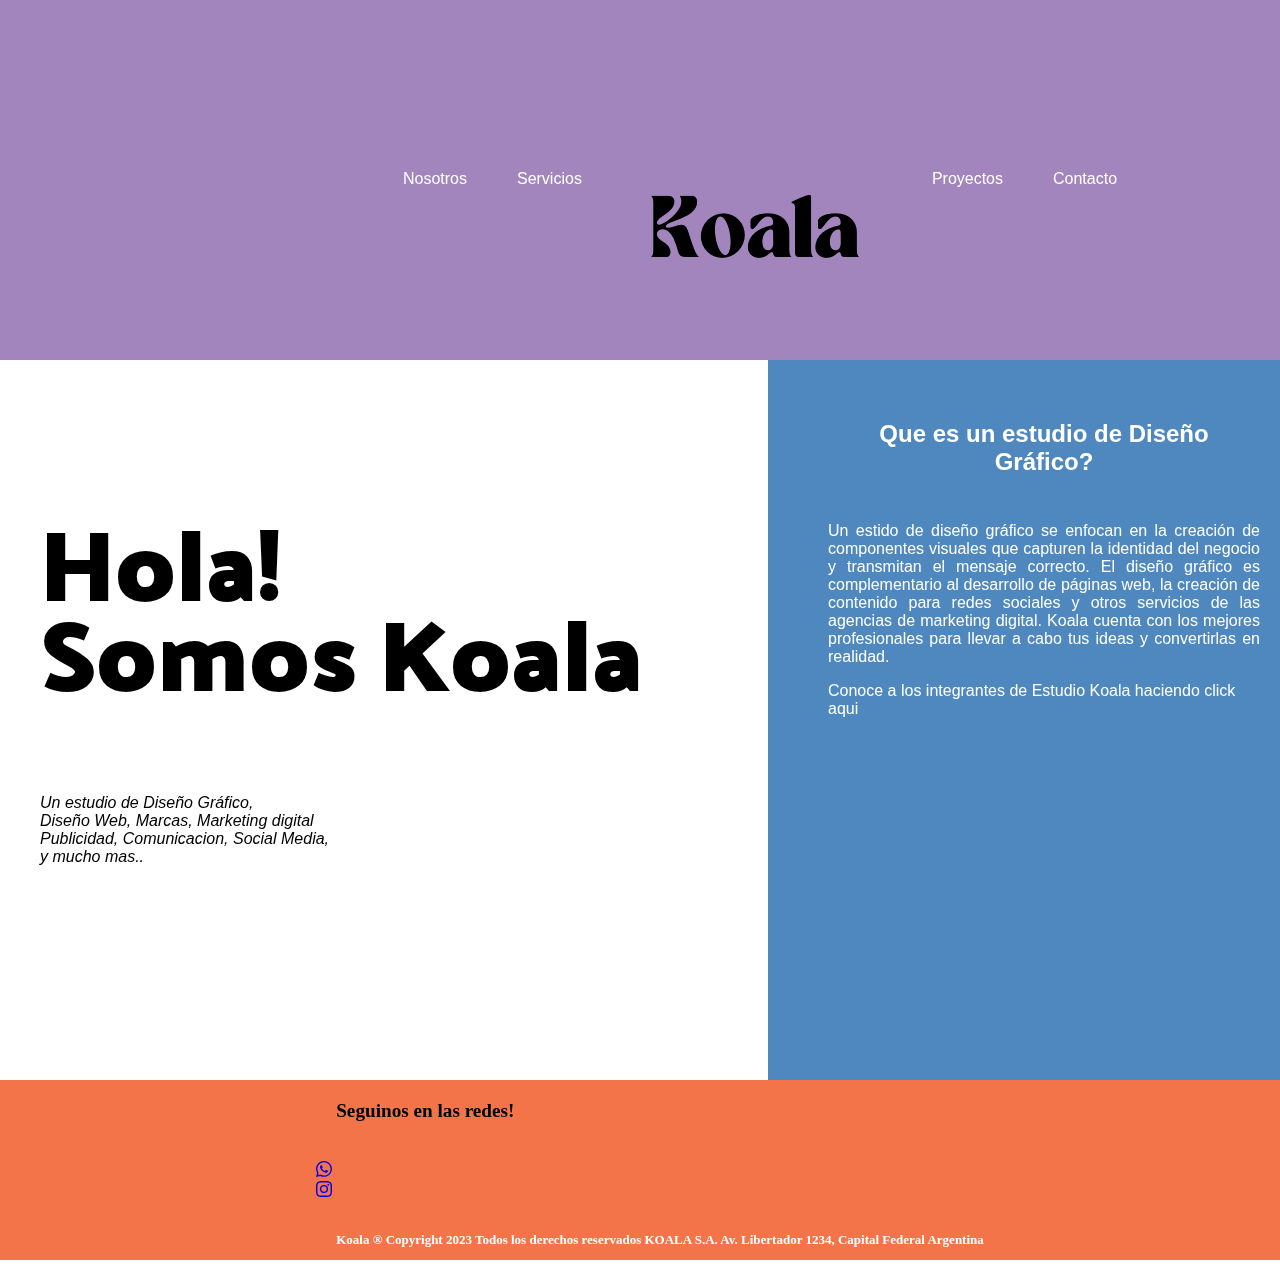
<file: index.html>
<!DOCTYPE html>
<html lang="en">
<head>
        <meta charset="UTF-8">
        <meta name="viewport" content="width=device-width, initial-scale=1.0">
        <title>Koala / inicio</title>
<link rel="icon" type="image/png" href="./imagenes/logo.png">
<meta name="description" content="Desde el 2020 transformando las ideas en realidad">
<meta name="keywords" content="Diseño Estudio Web Marketing digital">
<meta name="viewport" content="width=device-width, user-scable=no, inicial-scale=1.0, maximum-scale=1.0, minimum-scale=1.0">
     <link href="https://cdn.jsdelivr.net/npm/bootstrap@5.2.3/dist/css/bootstrap.min.css" rel="stylesheet" integrity="sha384-rbsA2VBKQhggwzxH7pPCaAqO46MgnOM80zW1RWuH61DGLwZJEdK2Kadq2F9CUG65" crossorigin="anonymous">           
     <link rel="stylesheet" href="./SCSS/style.css">
</head>


<body>
        <div id="grilla">

      <header id="header">

<nav class="menu">
        <ul>
        <li><a href="./pages/nosotros.html">Nosotros</a></li>   
        <li><a href="./pages/servicios.html">Servicios</a></li>
        <a class="logo" href="index.html"><img src="./imagenes/Koala.png" alt="logo.png"></a>
        <li><a href="./pages/proyectos.html">Proyectos</a></li>
        <li><a href="./pages/contacto.html">Contacto</a></li>
 </ul>
 </nav>
</header>
       
<main>
<h1 class="intro1">Hola! <br> Somos Koala</h1>
<h2 class="intro2">Un estudio de Diseño Gráfico, <br> Diseño Web, Marcas, 
        Marketing digital <br>
Publicidad, Comunicacion, Social Media, <br> y mucho mas..</h2>
</main>

<section id="section">
<div class="texto">
        <h2 class="intro3">Que es un estudio de Diseño Gráfico?</h2>
     <p class="intro4">Un estido de diseño gráfico se enfocan en la creación de componentes visuales que capturen la identidad del negocio y transmitan el mensaje correcto. El diseño gráfico es complementario al desarrollo de páginas web, la creación de contenido para redes sociales y otros servicios de las agencias de marketing digital. Koala cuenta con los mejores profesionales para llevar a cabo tus ideas y convertirlas en realidad.</p>
        <a class="link" href="./pages/nosotros.html"> Conoce a los integrantes de Estudio Koala haciendo click aqui</a>
</div>
</section>

<footer>
  <div>
        <h3>Seguinos en las redes!</h3>
        <div id="whatsapp">
              <a href="https://api.whatsapp.com/send" target="_blank">
        <svg xmlns="http://www.w3.org/2000/svg" width="16" height="16" fill="currentColor" class="bi bi-whatsapp" viewBox="0 0 16 16">
                <path d="M13.601 2.326A7.854 7.854 0 0 0 7.994 0C3.627 0 .068 3.558.064 7.926c0 1.399.366 2.76 1.057 3.965L0 16l4.204-1.102a7.933 7.933 0 0 0 3.79.965h.004c4.368 0 7.926-3.558 7.93-7.93A7.898 7.898 0 0 0 13.6 2.326zM7.994 14.521a6.573 6.573 0 0 1-3.356-.92l-.24-.144-2.494.654.666-2.433-.156-.251a6.56 6.56 0 0 1-1.007-3.505c0-3.626 2.957-6.584 6.591-6.584a6.56 6.56 0 0 1 4.66 1.931 6.557 6.557 0 0 1 1.928 4.66c-.004 3.639-2.961 6.592-6.592 6.592zm3.615-4.934c-.197-.099-1.17-.578-1.353-.646-.182-.065-.315-.099-.445.099-.133.197-.513.646-.627.775-.114.133-.232.148-.43.05-.197-.1-.836-.308-1.592-.985-.59-.525-.985-1.175-1.103-1.372-.114-.198-.011-.304.088-.403.087-.088.197-.232.296-.346.1-.114.133-.198.198-.33.065-.134.034-.248-.015-.347-.05-.099-.445-1.076-.612-1.47-.16-.389-.323-.335-.445-.34-.114-.007-.247-.007-.38-.007a.729.729 0 0 0-.529.247c-.182.198-.691.677-.691 1.654 0 .977.71 1.916.81 2.049.098.133 1.394 2.132 3.383 2.992.47.205.84.326 1.129.418.475.152.904.129 1.246.08.38-.058 1.171-.48 1.338-.943.164-.464.164-.86.114-.943-.049-.084-.182-.133-.38-.232z"/>
              </svg></a>
        </div>
        <div id="instagram">
              <a href="https://www.instagram.com/" target="_blank">
              <svg xmlns="http://www.w3.org/2000/svg" width="16" height="16" fill="currentColor" class="bi bi-instagram" viewBox="0 0 16 16">
                <path d="M8 0C5.829 0 5.556.01 4.703.048 3.85.088 3.269.222 2.76.42a3.917 3.917 0 0 0-1.417.923A3.927 3.927 0 0 0 .42 2.76C.222 3.268.087 3.85.048 4.7.01 5.555 0 5.827 0 8.001c0 2.172.01 2.444.048 3.297.04.852.174 1.433.372 1.942.205.526.478.972.923 1.417.444.445.89.719 1.416.923.51.198 1.09.333 1.942.372C5.555 15.99 5.827 16 8 16s2.444-.01 3.298-.048c.851-.04 1.434-.174 1.943-.372a3.916 3.916 0 0 0 1.416-.923c.445-.445.718-.891.923-1.417.197-.509.332-1.09.372-1.942C15.99 10.445 16 10.173 16 8s-.01-2.445-.048-3.299c-.04-.851-.175-1.433-.372-1.941a3.926 3.926 0 0 0-.923-1.417A3.911 3.911 0 0 0 13.24.42c-.51-.198-1.092-.333-1.943-.372C10.443.01 10.172 0 7.998 0h.003zm-.717 1.442h.718c2.136 0 2.389.007 3.232.046.78.035 1.204.166 1.486.275.373.145.64.319.92.599.28.28.453.546.598.92.11.281.24.705.275 1.485.039.843.047 1.096.047 3.231s-.008 2.389-.047 3.232c-.035.78-.166 1.203-.275 1.485a2.47 2.47 0 0 1-.599.919c-.28.28-.546.453-.92.598-.28.11-.704.24-1.485.276-.843.038-1.096.047-3.232.047s-2.39-.009-3.233-.047c-.78-.036-1.203-.166-1.485-.276a2.478 2.478 0 0 1-.92-.598 2.48 2.48 0 0 1-.6-.92c-.109-.281-.24-.705-.275-1.485-.038-.843-.046-1.096-.046-3.233 0-2.136.008-2.388.046-3.231.036-.78.166-1.204.276-1.486.145-.373.319-.64.599-.92.28-.28.546-.453.92-.598.282-.11.705-.24 1.485-.276.738-.034 1.024-.044 2.515-.045v.002zm4.988 1.328a.96.96 0 1 0 0 1.92.96.96 0 0 0 0-1.92zm-4.27 1.122a4.109 4.109 0 1 0 0 8.217 4.109 4.109 0 0 0 0-8.217zm0 1.441a2.667 2.667 0 1 1 0 5.334 2.667 2.667 0 0 1 0-5.334"/>
              </svg></a>
        </div>
  
              <h2 class="legales"> Koala ® Copyright 2023
                Todos los derechos reservados
                KOALA S.A.
                Av. Libertador 1234, Capital Federal Argentina </h2>
  
        </footer>
      <script src="https://cdn.jsdelivr.net/npm/bootstrap@5.2.3/dist/js/bootstrap.bundle.min.js" integrity="sha384-kenU1KFdBIe4zVF0s0G1M5b4hcpxyD9F7jL+jjXkk+Q2h455rYXK/7HAuoJl+0I4" crossorigin="anonymous"></script>
</div>
</body>
</html>
</file>
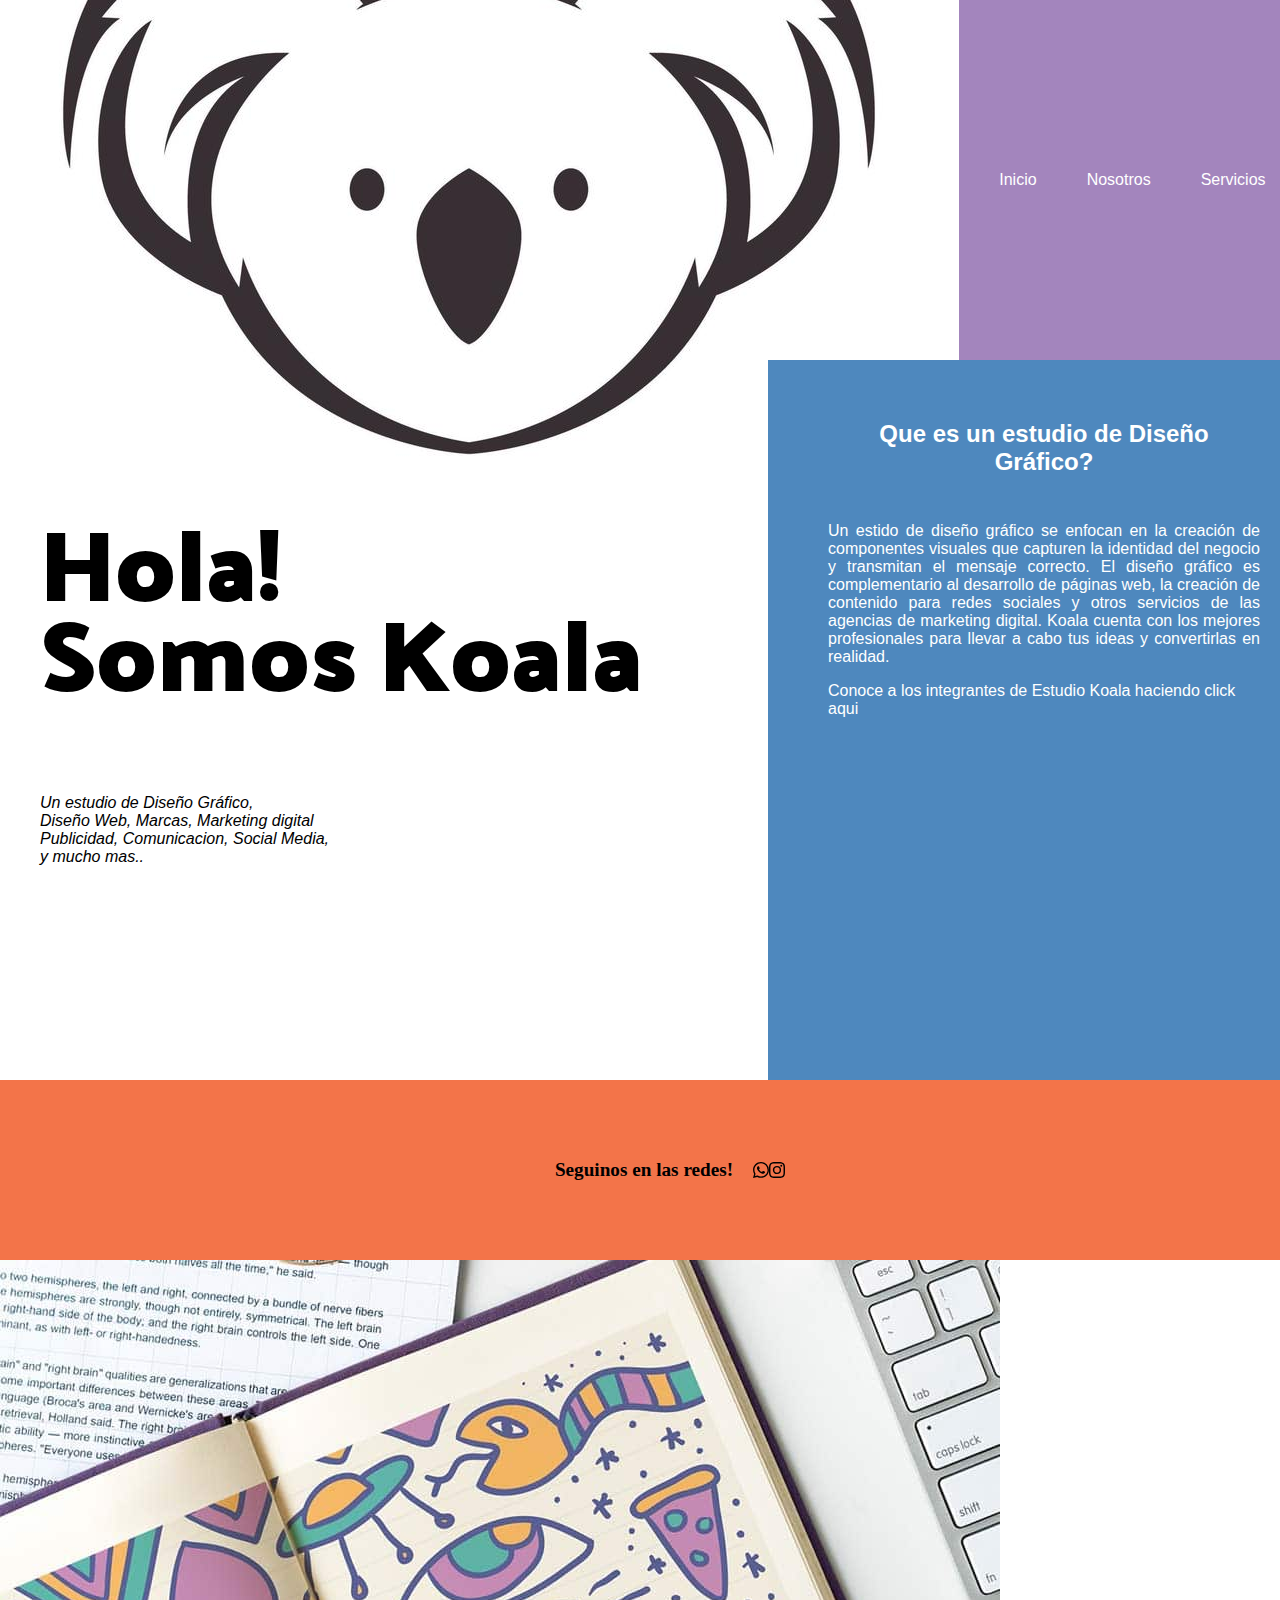
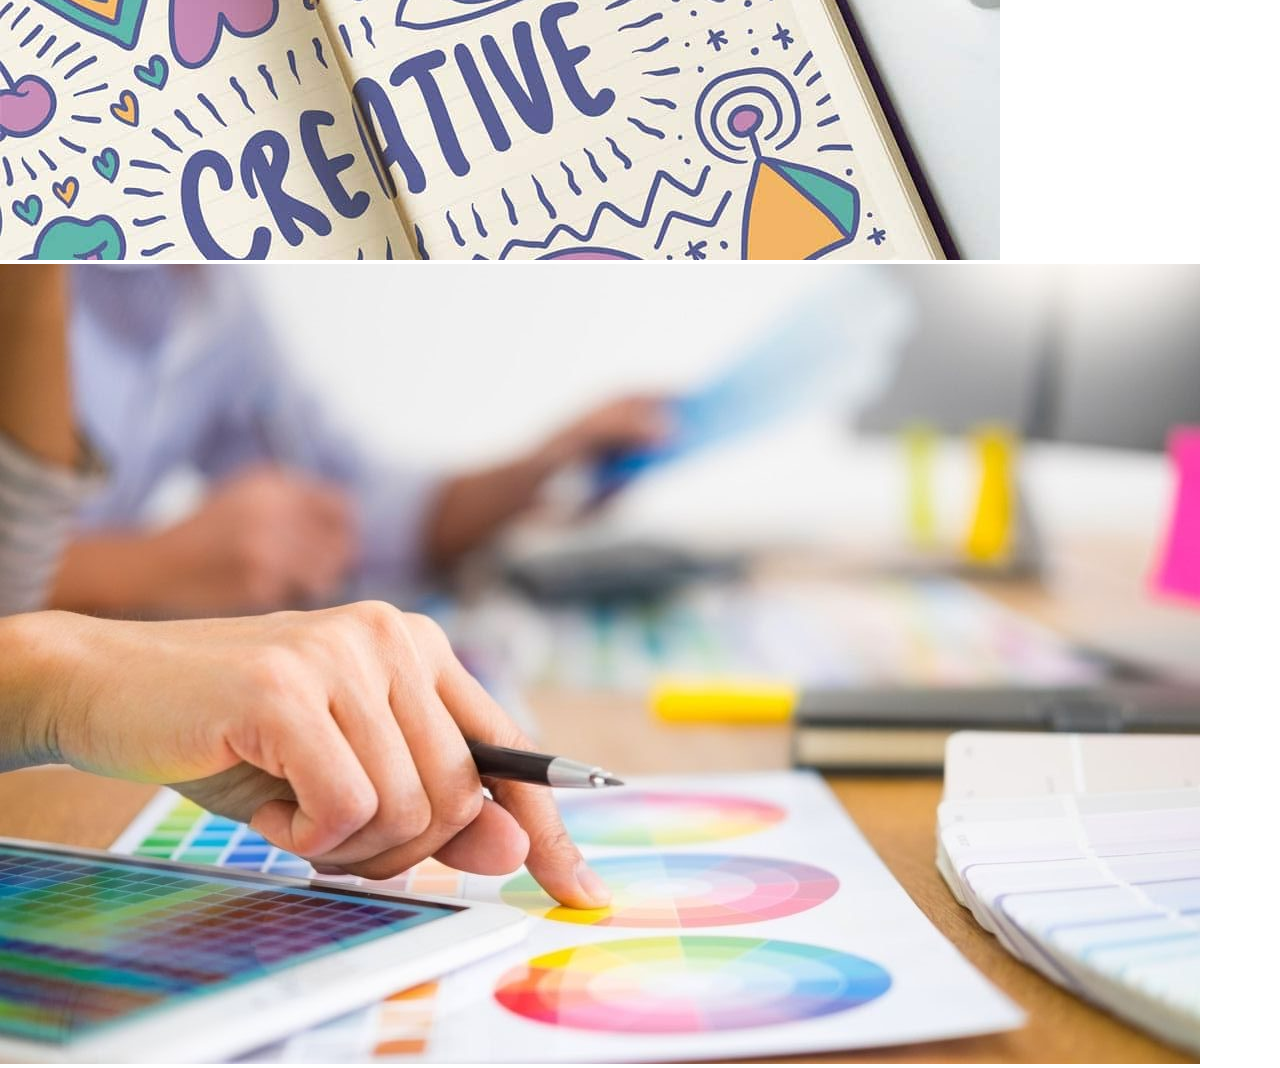
<file: pages/index.html>
<!DOCTYPE html>
<html lang="en">
<head>
        <meta charset="UTF-8">
        <meta name="viewport" content="width=device-width, initial-scale=1.0">
        <title>Koala</title>
        <link rel="stylesheet" href="../SCSS/style.css">

<link rel="icon" type="image/png" href="../imagenes/logo koala.jpg">
<meta name="description" content="Desde el 2020 transformando las ideas en realidad">
<meta name="keywords" content="Diseño Estudio Web Marketing digital">

<style>
        @import url('https://fonts.googleapis.com/css2?family=Copse&display=swap');
      </style>

     <link href="https://cdn.jsdelivr.net/npm/bootstrap@5.2.3/dist/css/bootstrap.min.css" rel="stylesheet" integrity="sha384-rbsA2VBKQhggwzxH7pPCaAqO46MgnOM80zW1RWuH61DGLwZJEdK2Kadq2F9CUG65" crossorigin="anonymous">           
</head>

<div id="grilla">
<body>

      <header id="header">
<div class="logo">
<img src="../imagenes/logo koala.jpg" alt="logo">
</div>

<nav class="menu">
        <ul>
        <li><a href="index.html">Inicio</a></li>
        <li><a href="nosotros.html">Nosotros</a></l>
        <li><a href="servicios.html">Servicios</a></li>
        <li><a href="proyectos.html">Proyectos</a></li>
        <li><a href="contacto.html">Contacto</a></li>
 </ul>
 </nav>
</header>
       
<main>
<h1 class="intro1">Hola! <br> Somos Koala</h1>
<h2 class="intro2">Un estudio de Diseño Gráfico, <br> Diseño Web, Marcas, 
        Marketing digital <br>
Publicidad, Comunicacion, Social Media, <br> y mucho mas..</h2>
</main>

<section id="section">
<div class="texto">
        <h2 class="intro3">Que es un estudio de Diseño Gráfico?</h2>
     <p class="intro4">Un estido de diseño gráfico se enfocan en la creación de componentes visuales que capturen la identidad del negocio y transmitan el mensaje correcto. El diseño gráfico es complementario al desarrollo de páginas web, la creación de contenido para redes sociales y otros servicios de las agencias de marketing digital. Koala cuenta con los mejores profesionales para llevar a cabo tus ideas y convertirlas en realidad.</p>
        <a class="link" href="nosotros.html"> Conoce a los integrantes de Estudio Koala haciendo click aqui</a>
</div>
</section>

<section id="imagenes">
        <img src="../imagenes/que-es-diseno-grafico.jpg" class="img-fluid" alt="responsiveimagenes">
        <img src="../imagenes/diseno-grafico-def-rotated.jpg" class="img-fluid" alt="responsiveimagenes">


</section>


      <footer>
        <h3>Seguinos en las redes!</h3>
        <svg xmlns="http://www.w3.org/2000/svg" width="16" height="16" fill="currentColor" class="bi bi-whatsapp" viewBox="0 0 16 16">
                <path d="M13.601 2.326A7.854 7.854 0 0 0 7.994 0C3.627 0 .068 3.558.064 7.926c0 1.399.366 2.76 1.057 3.965L0 16l4.204-1.102a7.933 7.933 0 0 0 3.79.965h.004c4.368 0 7.926-3.558 7.93-7.93A7.898 7.898 0 0 0 13.6 2.326zM7.994 14.521a6.573 6.573 0 0 1-3.356-.92l-.24-.144-2.494.654.666-2.433-.156-.251a6.56 6.56 0 0 1-1.007-3.505c0-3.626 2.957-6.584 6.591-6.584a6.56 6.56 0 0 1 4.66 1.931 6.557 6.557 0 0 1 1.928 4.66c-.004 3.639-2.961 6.592-6.592 6.592zm3.615-4.934c-.197-.099-1.17-.578-1.353-.646-.182-.065-.315-.099-.445.099-.133.197-.513.646-.627.775-.114.133-.232.148-.43.05-.197-.1-.836-.308-1.592-.985-.59-.525-.985-1.175-1.103-1.372-.114-.198-.011-.304.088-.403.087-.088.197-.232.296-.346.1-.114.133-.198.198-.33.065-.134.034-.248-.015-.347-.05-.099-.445-1.076-.612-1.47-.16-.389-.323-.335-.445-.34-.114-.007-.247-.007-.38-.007a.729.729 0 0 0-.529.247c-.182.198-.691.677-.691 1.654 0 .977.71 1.916.81 2.049.098.133 1.394 2.132 3.383 2.992.47.205.84.326 1.129.418.475.152.904.129 1.246.08.38-.058 1.171-.48 1.338-.943.164-.464.164-.86.114-.943-.049-.084-.182-.133-.38-.232z"/>
              </svg>
              <svg xmlns="http://www.w3.org/2000/svg" width="16" height="16" fill="currentColor" class="bi bi-instagram" viewBox="0 0 16 16">
                <path d="M8 0C5.829 0 5.556.01 4.703.048 3.85.088 3.269.222 2.76.42a3.917 3.917 0 0 0-1.417.923A3.927 3.927 0 0 0 .42 2.76C.222 3.268.087 3.85.048 4.7.01 5.555 0 5.827 0 8.001c0 2.172.01 2.444.048 3.297.04.852.174 1.433.372 1.942.205.526.478.972.923 1.417.444.445.89.719 1.416.923.51.198 1.09.333 1.942.372C5.555 15.99 5.827 16 8 16s2.444-.01 3.298-.048c.851-.04 1.434-.174 1.943-.372a3.916 3.916 0 0 0 1.416-.923c.445-.445.718-.891.923-1.417.197-.509.332-1.09.372-1.942C15.99 10.445 16 10.173 16 8s-.01-2.445-.048-3.299c-.04-.851-.175-1.433-.372-1.941a3.926 3.926 0 0 0-.923-1.417A3.911 3.911 0 0 0 13.24.42c-.51-.198-1.092-.333-1.943-.372C10.443.01 10.172 0 7.998 0h.003zm-.717 1.442h.718c2.136 0 2.389.007 3.232.046.78.035 1.204.166 1.486.275.373.145.64.319.92.599.28.28.453.546.598.92.11.281.24.705.275 1.485.039.843.047 1.096.047 3.231s-.008 2.389-.047 3.232c-.035.78-.166 1.203-.275 1.485a2.47 2.47 0 0 1-.599.919c-.28.28-.546.453-.92.598-.28.11-.704.24-1.485.276-.843.038-1.096.047-3.232.047s-2.39-.009-3.233-.047c-.78-.036-1.203-.166-1.485-.276a2.478 2.478 0 0 1-.92-.598 2.48 2.48 0 0 1-.6-.92c-.109-.281-.24-.705-.275-1.485-.038-.843-.046-1.096-.046-3.233 0-2.136.008-2.388.046-3.231.036-.78.166-1.204.276-1.486.145-.373.319-.64.599-.92.28-.28.546-.453.92-.598.282-.11.705-.24 1.485-.276.738-.034 1.024-.044 2.515-.045v.002zm4.988 1.328a.96.96 0 1 0 0 1.92.96.96 0 0 0 0-1.92zm-4.27 1.122a4.109 4.109 0 1 0 0 8.217 4.109 4.109 0 0 0 0-8.217zm0 1.441a2.667 2.667 0 1 1 0 5.334 2.667 2.667 0 0 1 0-5.334"/>
              </svg>
      </footer>
      <script src="https://cdn.jsdelivr.net/npm/bootstrap@5.2.3/dist/js/bootstrap.bundle.min.js" integrity="sha384-kenU1KFdBIe4zVF0s0G1M5b4hcpxyD9F7jL+jjXkk+Q2h455rYXK/7HAuoJl+0I4" crossorigin="anonymous"></script>
</body>
      
</div>

</html>
</file>
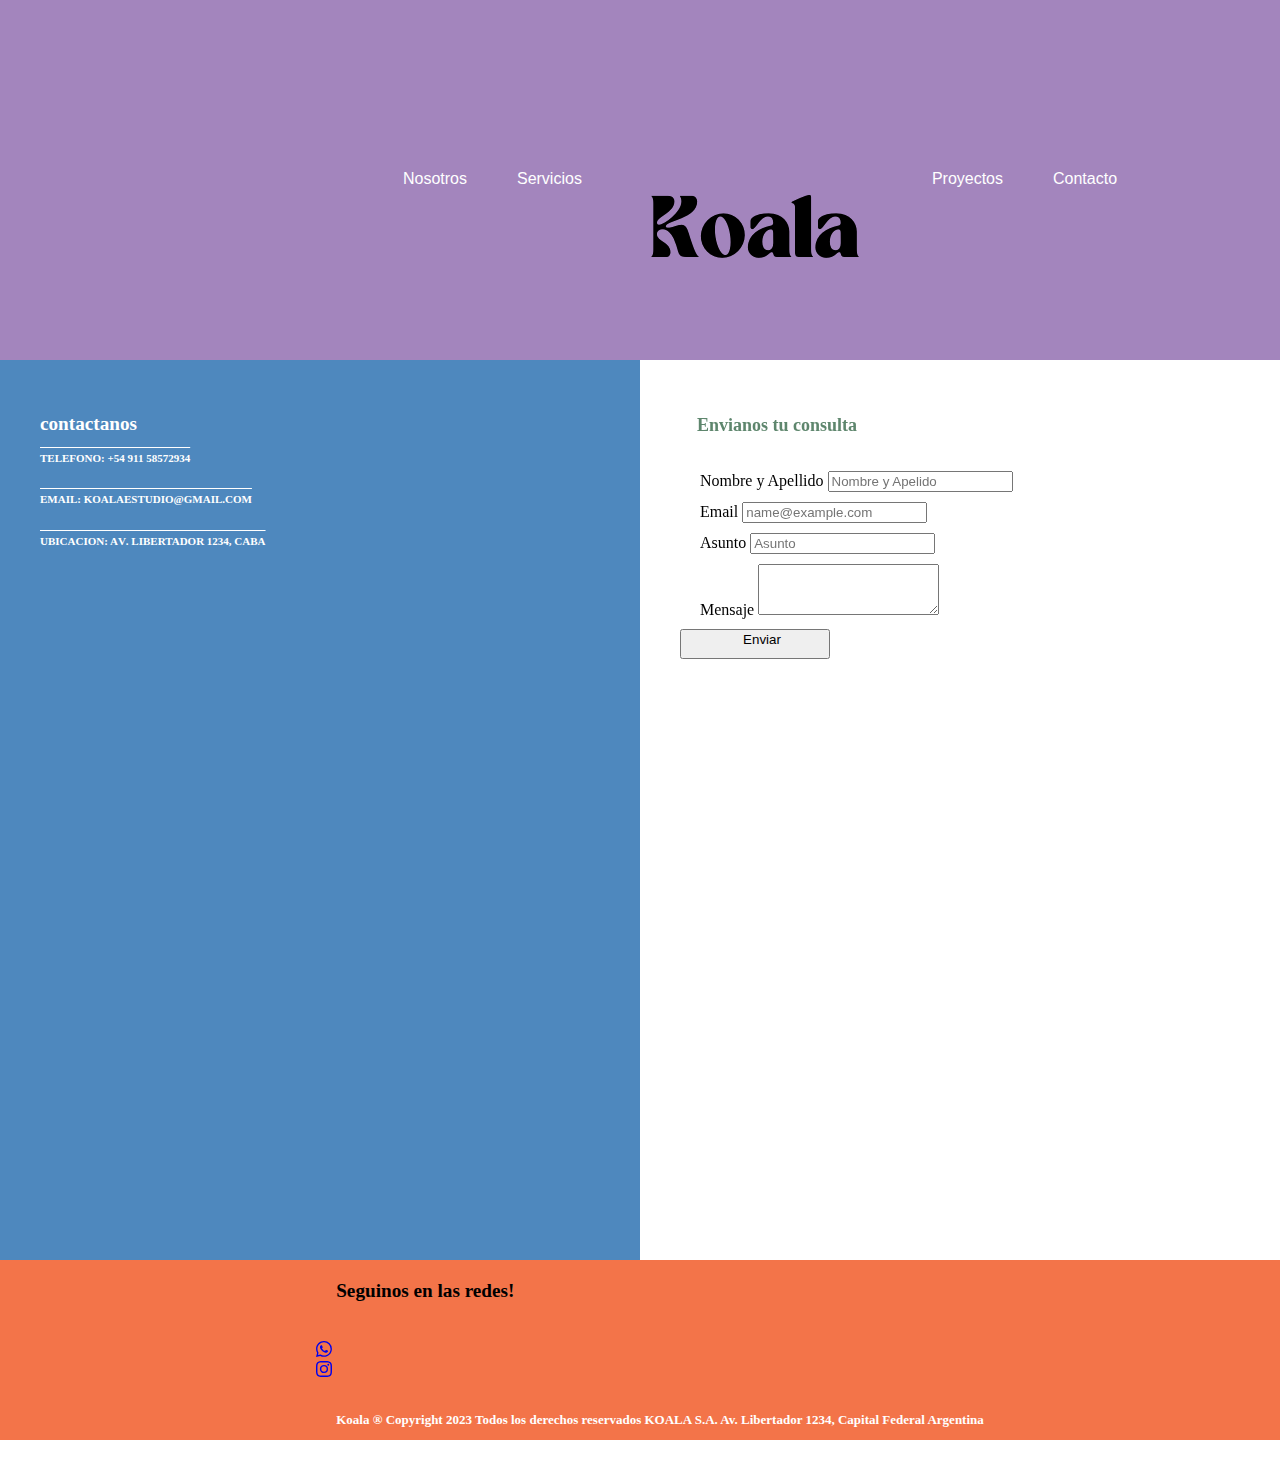
<file: pages/contacto.html>
<!DOCTYPE html>
<html lang="en">
<head>
        <meta charset="UTF-8">
        <meta name="viewport" content="width=device-width, initial-scale=1.0">
        <title>Koala - contacto</title>
        <link rel="icon" type="image/png" href="../imagenes/logo.png">
    <meta name="description" content="contactanos ahora y pedi tu presupuesto">
    <meta name="keywords" content="Diseño Estudio Web Marketing digital">
    <meta name="viewport" content="width=device-width, user-scable=no, inicial-scale=1.0, maximum-scale=1.0, minimum-scale=1.0">
     <link href="https://cdn.jsdelivr.net/npm/bootstrap@5.2.3/dist/css/bootstrap.min.css" rel="stylesheet" integrity="sha384-rbsA2VBKQhggwzxH7pPCaAqO46MgnOM80zW1RWuH61DGLwZJEdK2Kadq2F9CUG65" crossorigin="anonymous">           
    <link rel="stylesheet" href="../SCSS/style.css">
</head>


<body>
      <div id="grillacontacto">
      <header id="header">
<nav class="menu">
        <ul>
        <li><a href="./nosotros.html">Nosotros</a></li>
        <li><a href="./servicios.html">Servicios</a></li>
        <a class="logo" href="../index.html"><img src="../imagenes/Koala.png" alt="logo.png"></a>
        <li><a href="./proyectos.html">Proyectos</a></li>
        <li><a href="./contacto.html">Contacto</a></li>
       
 </ul>
 </nav>
</header>
       

 <main class="contacto">
<h1>contactanos</h1>
<h2>Telefono: +54 911 58572934</h2>
<h2>Email: koalaestudio@gmail.com</h2>
<h2>Ubicacion: Av. Libertador 1234, CABA</h2>
<div class="mapa">
<iframe src="https://www.google.com/maps/embed?pb=!1m14!1m12!1m3!1d13144.913527031656!2d-58.45268579999999!3d-34.5477725!2m3!1f0!2f0!3f0!3m2!1i1024!2i768!4f13.1!5e0!3m2!1ses!2sar!4v1701738941076!5m2!1ses!2sar" width="500" height="250" style="border:0;" allowfullscreen="" loading="lazy" referrerpolicy="no-referrer-when-downgrade"></iframe>
</div>
 </main>

<div class="formulario">
<h2>Envianos tu consulta</h2>
<div class="Nombre">
      <label for="exampleFormControlInput1" class="form-label">Nombre y Apellido</label>
      <input type="email" class="form-control" id="exampleFormControlInput1" placeholder="Nombre y Apelido">
    </div>
    <div class="mail">
      <label for="exampleFormControlInput1" class="form-label">Email</label>
      <input type="email" class="form-control" id="exampleFormControlInput1" placeholder="name@example.com">
    </div>
<div class="asunto">
      <label for="exampleFormControlInput1" class="form-label">Asunto</label>
      <input type="email" class="form-control" id="exampleFormControlInput1" placeholder="Asunto">
    </div>
    <div class="mensaje">
      <label for="exampleFormControlTextarea1" class="form-label">Mensaje</label>
      <textarea class="form-control" id="exampleFormControlTextarea1" rows="3"></textarea>
    </div>
    <button type="submit" class="btnenviar">Enviar</button>
</div>      

<footer>
      <div>
            <h3>Seguinos en las redes!</h3>
            <div id="whatsapp">
                  <a href="https://api.whatsapp.com/send" target="_blank">
            <svg xmlns="http://www.w3.org/2000/svg" width="16" height="16" fill="currentColor" class="bi bi-whatsapp" viewBox="0 0 16 16">
                    <path d="M13.601 2.326A7.854 7.854 0 0 0 7.994 0C3.627 0 .068 3.558.064 7.926c0 1.399.366 2.76 1.057 3.965L0 16l4.204-1.102a7.933 7.933 0 0 0 3.79.965h.004c4.368 0 7.926-3.558 7.93-7.93A7.898 7.898 0 0 0 13.6 2.326zM7.994 14.521a6.573 6.573 0 0 1-3.356-.92l-.24-.144-2.494.654.666-2.433-.156-.251a6.56 6.56 0 0 1-1.007-3.505c0-3.626 2.957-6.584 6.591-6.584a6.56 6.56 0 0 1 4.66 1.931 6.557 6.557 0 0 1 1.928 4.66c-.004 3.639-2.961 6.592-6.592 6.592zm3.615-4.934c-.197-.099-1.17-.578-1.353-.646-.182-.065-.315-.099-.445.099-.133.197-.513.646-.627.775-.114.133-.232.148-.43.05-.197-.1-.836-.308-1.592-.985-.59-.525-.985-1.175-1.103-1.372-.114-.198-.011-.304.088-.403.087-.088.197-.232.296-.346.1-.114.133-.198.198-.33.065-.134.034-.248-.015-.347-.05-.099-.445-1.076-.612-1.47-.16-.389-.323-.335-.445-.34-.114-.007-.247-.007-.38-.007a.729.729 0 0 0-.529.247c-.182.198-.691.677-.691 1.654 0 .977.71 1.916.81 2.049.098.133 1.394 2.132 3.383 2.992.47.205.84.326 1.129.418.475.152.904.129 1.246.08.38-.058 1.171-.48 1.338-.943.164-.464.164-.86.114-.943-.049-.084-.182-.133-.38-.232z"/>
                  </svg></a>
            </div>
            <div id="instagram">
                  <a href="https://www.instagram.com/" target="_blank">
                  <svg xmlns="http://www.w3.org/2000/svg" width="16" height="16" fill="currentColor" class="bi bi-instagram" viewBox="0 0 16 16">
                    <path d="M8 0C5.829 0 5.556.01 4.703.048 3.85.088 3.269.222 2.76.42a3.917 3.917 0 0 0-1.417.923A3.927 3.927 0 0 0 .42 2.76C.222 3.268.087 3.85.048 4.7.01 5.555 0 5.827 0 8.001c0 2.172.01 2.444.048 3.297.04.852.174 1.433.372 1.942.205.526.478.972.923 1.417.444.445.89.719 1.416.923.51.198 1.09.333 1.942.372C5.555 15.99 5.827 16 8 16s2.444-.01 3.298-.048c.851-.04 1.434-.174 1.943-.372a3.916 3.916 0 0 0 1.416-.923c.445-.445.718-.891.923-1.417.197-.509.332-1.09.372-1.942C15.99 10.445 16 10.173 16 8s-.01-2.445-.048-3.299c-.04-.851-.175-1.433-.372-1.941a3.926 3.926 0 0 0-.923-1.417A3.911 3.911 0 0 0 13.24.42c-.51-.198-1.092-.333-1.943-.372C10.443.01 10.172 0 7.998 0h.003zm-.717 1.442h.718c2.136 0 2.389.007 3.232.046.78.035 1.204.166 1.486.275.373.145.64.319.92.599.28.28.453.546.598.92.11.281.24.705.275 1.485.039.843.047 1.096.047 3.231s-.008 2.389-.047 3.232c-.035.78-.166 1.203-.275 1.485a2.47 2.47 0 0 1-.599.919c-.28.28-.546.453-.92.598-.28.11-.704.24-1.485.276-.843.038-1.096.047-3.232.047s-2.39-.009-3.233-.047c-.78-.036-1.203-.166-1.485-.276a2.478 2.478 0 0 1-.92-.598 2.48 2.48 0 0 1-.6-.92c-.109-.281-.24-.705-.275-1.485-.038-.843-.046-1.096-.046-3.233 0-2.136.008-2.388.046-3.231.036-.78.166-1.204.276-1.486.145-.373.319-.64.599-.92.28-.28.546-.453.92-.598.282-.11.705-.24 1.485-.276.738-.034 1.024-.044 2.515-.045v.002zm4.988 1.328a.96.96 0 1 0 0 1.92.96.96 0 0 0 0-1.92zm-4.27 1.122a4.109 4.109 0 1 0 0 8.217 4.109 4.109 0 0 0 0-8.217zm0 1.441a2.667 2.667 0 1 1 0 5.334 2.667 2.667 0 0 1 0-5.334"/>
                  </svg></a>
            </div>
      
                  <h2 class="legales"> Koala ® Copyright 2023
                    Todos los derechos reservados
                    KOALA S.A.
                    Av. Libertador 1234, Capital Federal Argentina </h2>
      
            </footer>
      <script src="https://cdn.jsdelivr.net/npm/bootstrap@5.2.3/dist/js/bootstrap.bundle.min.js" integrity="sha384-kenU1KFdBIe4zVF0s0G1M5b4hcpxyD9F7jL+jjXkk+Q2h455rYXK/7HAuoJl+0I4" crossorigin="anonymous"></script>
      </div>
</div>
</body>
</html>
</file>
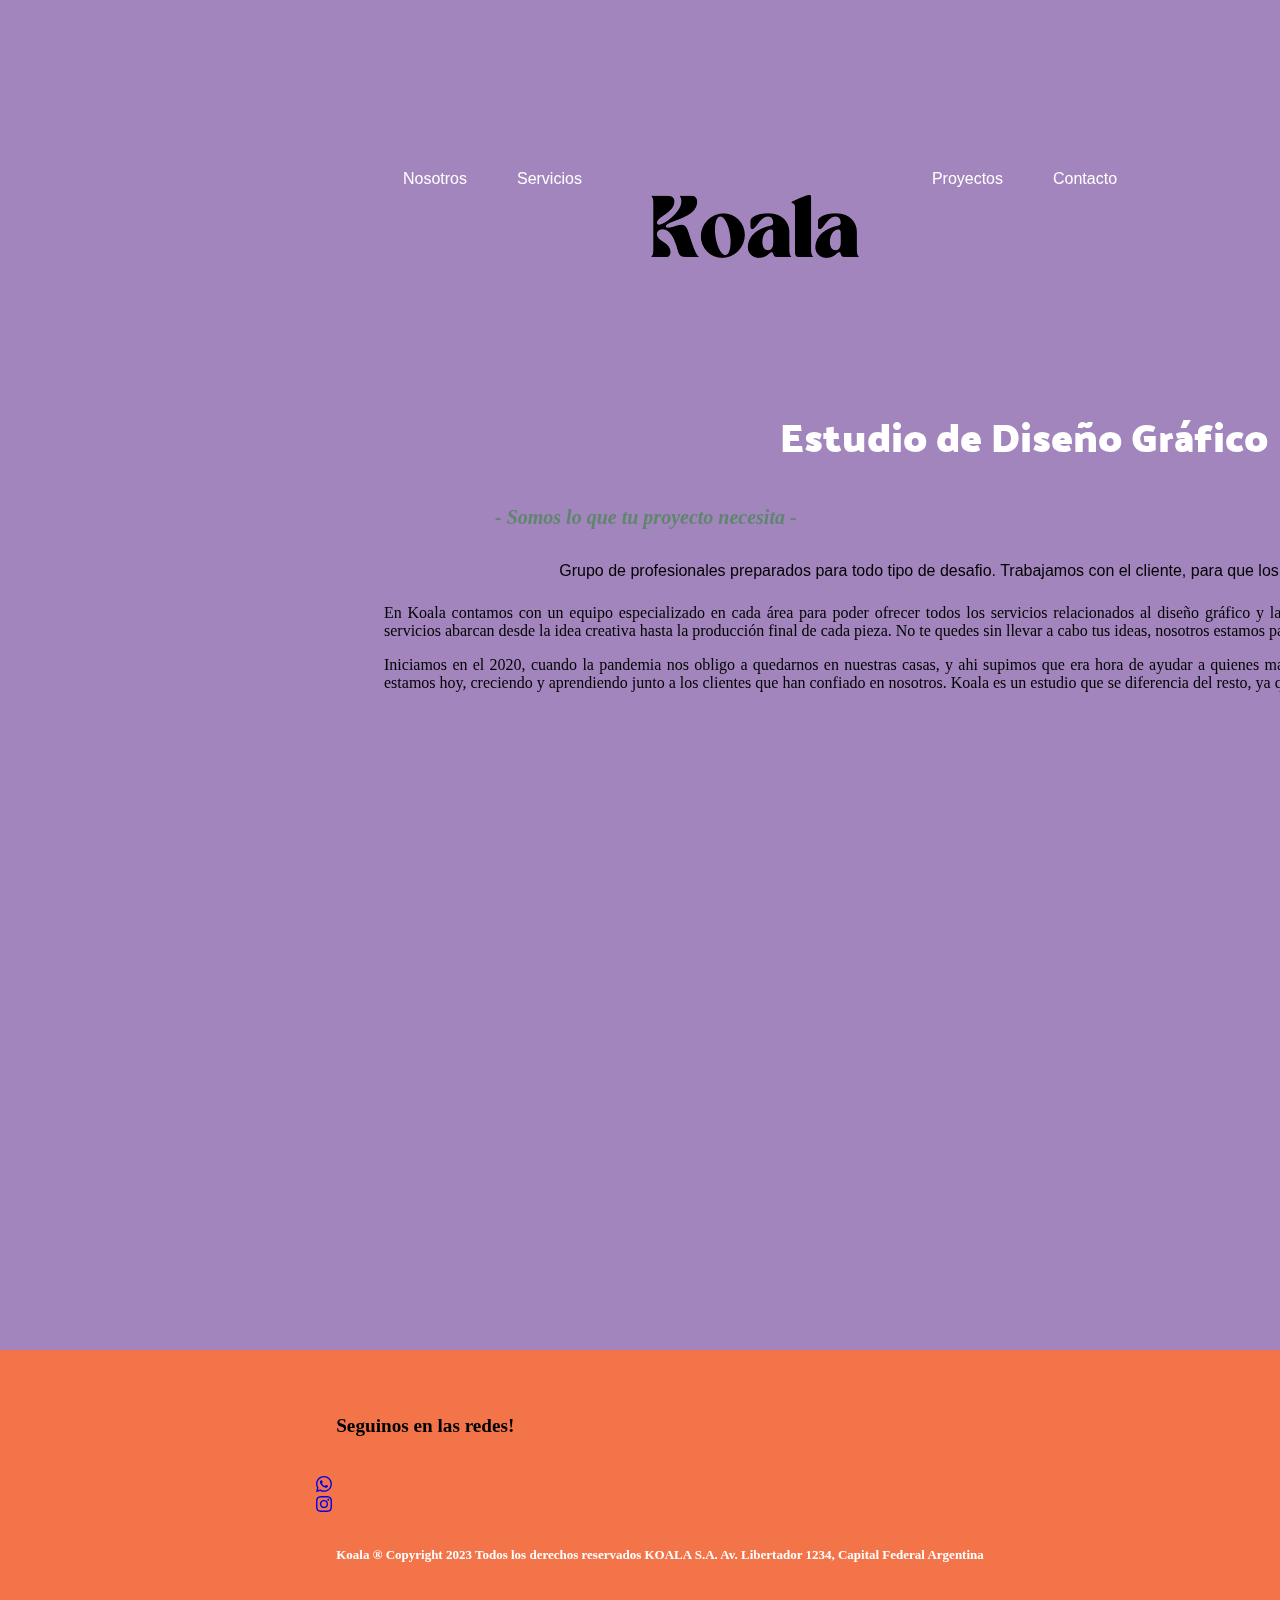
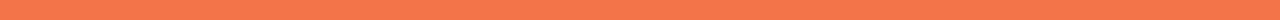
<file: pages/nosotros.html>
<!DOCTYPE html>
<html lang="en">
<head>
    <meta charset="UTF-8">
    <meta name="viewport" content="width=device-width, initial-scale=1.0">
    <title>Koala / nosotros</title>
    <link rel="icon" type="image/png" href="../imagenes/logo.png">
<meta name="description" content="Nosotros y nuestros proyectos de diseño">
<meta name="keywords" content="Conoce el Estudio Web digital">
<meta name="viewport" content="width=device-width, user-scable=no, inicial-scale=1.0, maximum-scale=1.0, minimum-scale=1.0">
 <link href="https://cdn.jsdelivr.net/npm/bootstrap@5.2.3/dist/css/bootstrap.min.css" rel="stylesheet" integrity="sha384-rbsA2VBKQhggwzxH7pPCaAqO46MgnOM80zW1RWuH61DGLwZJEdK2Kadq2F9CUG65" crossorigin="anonymous">           
<link rel="stylesheet" href="../SCSS/style.css">
</head>

<body>
      
<div id="grilla-nosotros">
      <header id="header">
<nav class="menu">
        <ul>
            <li><a href="./nosotros.html">Nosotros</a></l>
            <li><a href="./servicios.html">Servicios</a></li>
            <a class="logo" href="../index.html"><img src="../imagenes/Koala.png" alt="logo.png"></a>
            <li><a href="./proyectos.html">Proyectos</a></li>
            <li><a href="./contacto.html">Contacto</a></li>    
 </ul>
 </nav>
</header>
      
<main id="nosotros">
      <div class="estudio">
<h1 class="titulon">Estudio de Diseño Gráfico</h1>
<h2 class="frase">- Somos lo que tu proyecto necesita -</h2>
<h2 class="texton">Grupo de profesionales preparados para todo tipo de desafio. Trabajamos con el cliente, para que los resultados sean los esperados. </h2>
<p>En Koala contamos con un equipo especializado en cada área para poder ofrecer todos los servicios relacionados al diseño gráfico y la comunicación, según lo requiera cada proyecto. Nuestros servicios abarcan desde la idea creativa hasta la producción final de cada pieza. 
    No te quedes sin llevar a cabo tus ideas, nosotros estamos para ayudarte.</p>
    <p>Iniciamos en el 2020, cuando la pandemia nos obligo a quedarnos en nuestras casas, y ahi supimos que era hora de ayudar a quienes mas necesitaban
        una mano en sus emprendimientos. Por eso, estamos hoy, creciendo y aprendiendo junto a los clientes que han confiado en nosotros.
        Koala es un estudio que se diferencia del resto, ya que combinamos estilo, inovacion e impacto en los disenos.  
    </p>
</div>
</main>

<footer>
    <div>
          <h3>Seguinos en las redes!</h3>
          <div id="whatsapp">
                <a href="https://api.whatsapp.com/send" target="_blank">
          <svg xmlns="http://www.w3.org/2000/svg" width="16" height="16" fill="currentColor" class="bi bi-whatsapp" viewBox="0 0 16 16">
                  <path d="M13.601 2.326A7.854 7.854 0 0 0 7.994 0C3.627 0 .068 3.558.064 7.926c0 1.399.366 2.76 1.057 3.965L0 16l4.204-1.102a7.933 7.933 0 0 0 3.79.965h.004c4.368 0 7.926-3.558 7.93-7.93A7.898 7.898 0 0 0 13.6 2.326zM7.994 14.521a6.573 6.573 0 0 1-3.356-.92l-.24-.144-2.494.654.666-2.433-.156-.251a6.56 6.56 0 0 1-1.007-3.505c0-3.626 2.957-6.584 6.591-6.584a6.56 6.56 0 0 1 4.66 1.931 6.557 6.557 0 0 1 1.928 4.66c-.004 3.639-2.961 6.592-6.592 6.592zm3.615-4.934c-.197-.099-1.17-.578-1.353-.646-.182-.065-.315-.099-.445.099-.133.197-.513.646-.627.775-.114.133-.232.148-.43.05-.197-.1-.836-.308-1.592-.985-.59-.525-.985-1.175-1.103-1.372-.114-.198-.011-.304.088-.403.087-.088.197-.232.296-.346.1-.114.133-.198.198-.33.065-.134.034-.248-.015-.347-.05-.099-.445-1.076-.612-1.47-.16-.389-.323-.335-.445-.34-.114-.007-.247-.007-.38-.007a.729.729 0 0 0-.529.247c-.182.198-.691.677-.691 1.654 0 .977.71 1.916.81 2.049.098.133 1.394 2.132 3.383 2.992.47.205.84.326 1.129.418.475.152.904.129 1.246.08.38-.058 1.171-.48 1.338-.943.164-.464.164-.86.114-.943-.049-.084-.182-.133-.38-.232z"/>
                </svg></a>
          </div>
          <div id="instagram">
                <a href="https://www.instagram.com/" target="_blank">
                <svg xmlns="http://www.w3.org/2000/svg" width="16" height="16" fill="currentColor" class="bi bi-instagram" viewBox="0 0 16 16">
                  <path d="M8 0C5.829 0 5.556.01 4.703.048 3.85.088 3.269.222 2.76.42a3.917 3.917 0 0 0-1.417.923A3.927 3.927 0 0 0 .42 2.76C.222 3.268.087 3.85.048 4.7.01 5.555 0 5.827 0 8.001c0 2.172.01 2.444.048 3.297.04.852.174 1.433.372 1.942.205.526.478.972.923 1.417.444.445.89.719 1.416.923.51.198 1.09.333 1.942.372C5.555 15.99 5.827 16 8 16s2.444-.01 3.298-.048c.851-.04 1.434-.174 1.943-.372a3.916 3.916 0 0 0 1.416-.923c.445-.445.718-.891.923-1.417.197-.509.332-1.09.372-1.942C15.99 10.445 16 10.173 16 8s-.01-2.445-.048-3.299c-.04-.851-.175-1.433-.372-1.941a3.926 3.926 0 0 0-.923-1.417A3.911 3.911 0 0 0 13.24.42c-.51-.198-1.092-.333-1.943-.372C10.443.01 10.172 0 7.998 0h.003zm-.717 1.442h.718c2.136 0 2.389.007 3.232.046.78.035 1.204.166 1.486.275.373.145.64.319.92.599.28.28.453.546.598.92.11.281.24.705.275 1.485.039.843.047 1.096.047 3.231s-.008 2.389-.047 3.232c-.035.78-.166 1.203-.275 1.485a2.47 2.47 0 0 1-.599.919c-.28.28-.546.453-.92.598-.28.11-.704.24-1.485.276-.843.038-1.096.047-3.232.047s-2.39-.009-3.233-.047c-.78-.036-1.203-.166-1.485-.276a2.478 2.478 0 0 1-.92-.598 2.48 2.48 0 0 1-.6-.92c-.109-.281-.24-.705-.275-1.485-.038-.843-.046-1.096-.046-3.233 0-2.136.008-2.388.046-3.231.036-.78.166-1.204.276-1.486.145-.373.319-.64.599-.92.28-.28.546-.453.92-.598.282-.11.705-.24 1.485-.276.738-.034 1.024-.044 2.515-.045v.002zm4.988 1.328a.96.96 0 1 0 0 1.92.96.96 0 0 0 0-1.92zm-4.27 1.122a4.109 4.109 0 1 0 0 8.217 4.109 4.109 0 0 0 0-8.217zm0 1.441a2.667 2.667 0 1 1 0 5.334 2.667 2.667 0 0 1 0-5.334"/>
                </svg></a>
          </div>
    
                <h2 class="legales"> Koala ® Copyright 2023
                  Todos los derechos reservados
                  KOALA S.A.
                  Av. Libertador 1234, Capital Federal Argentina </h2>
    
          </footer>
</div>
</body>
</html>
</file>
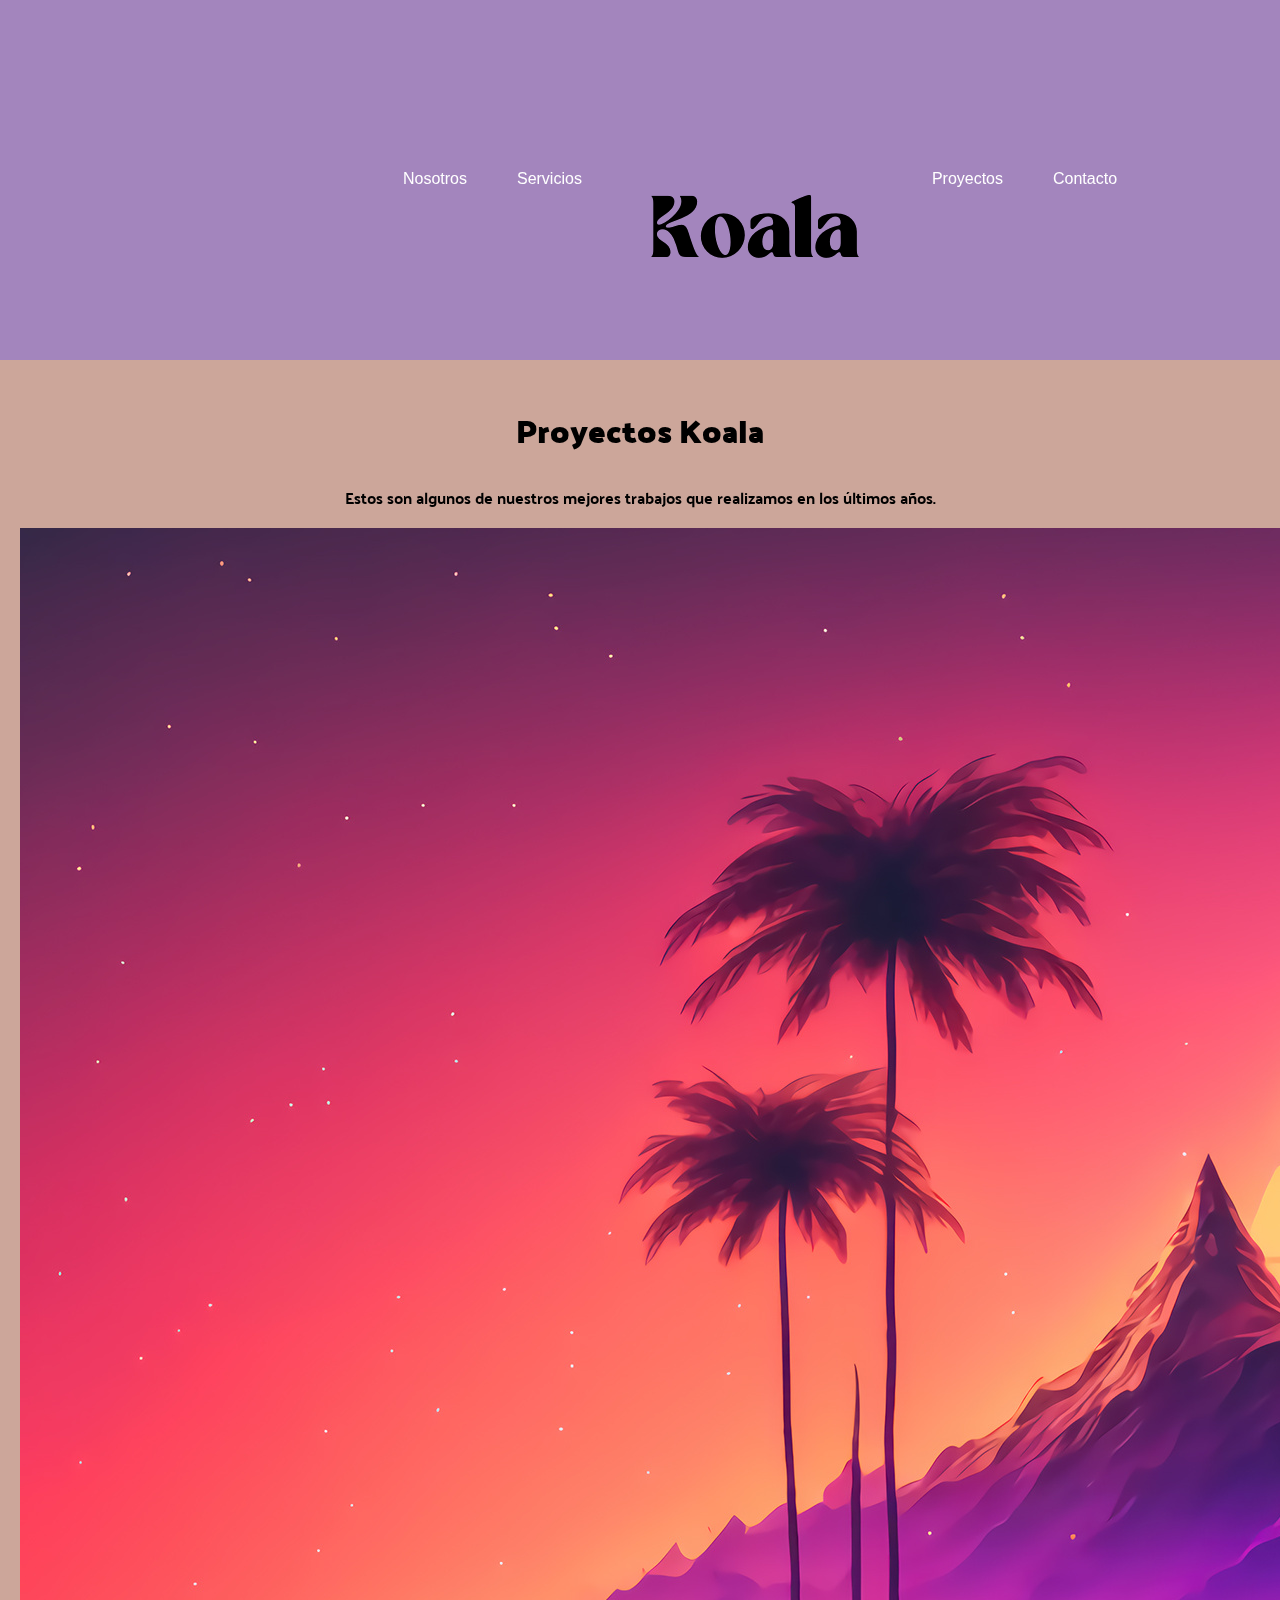
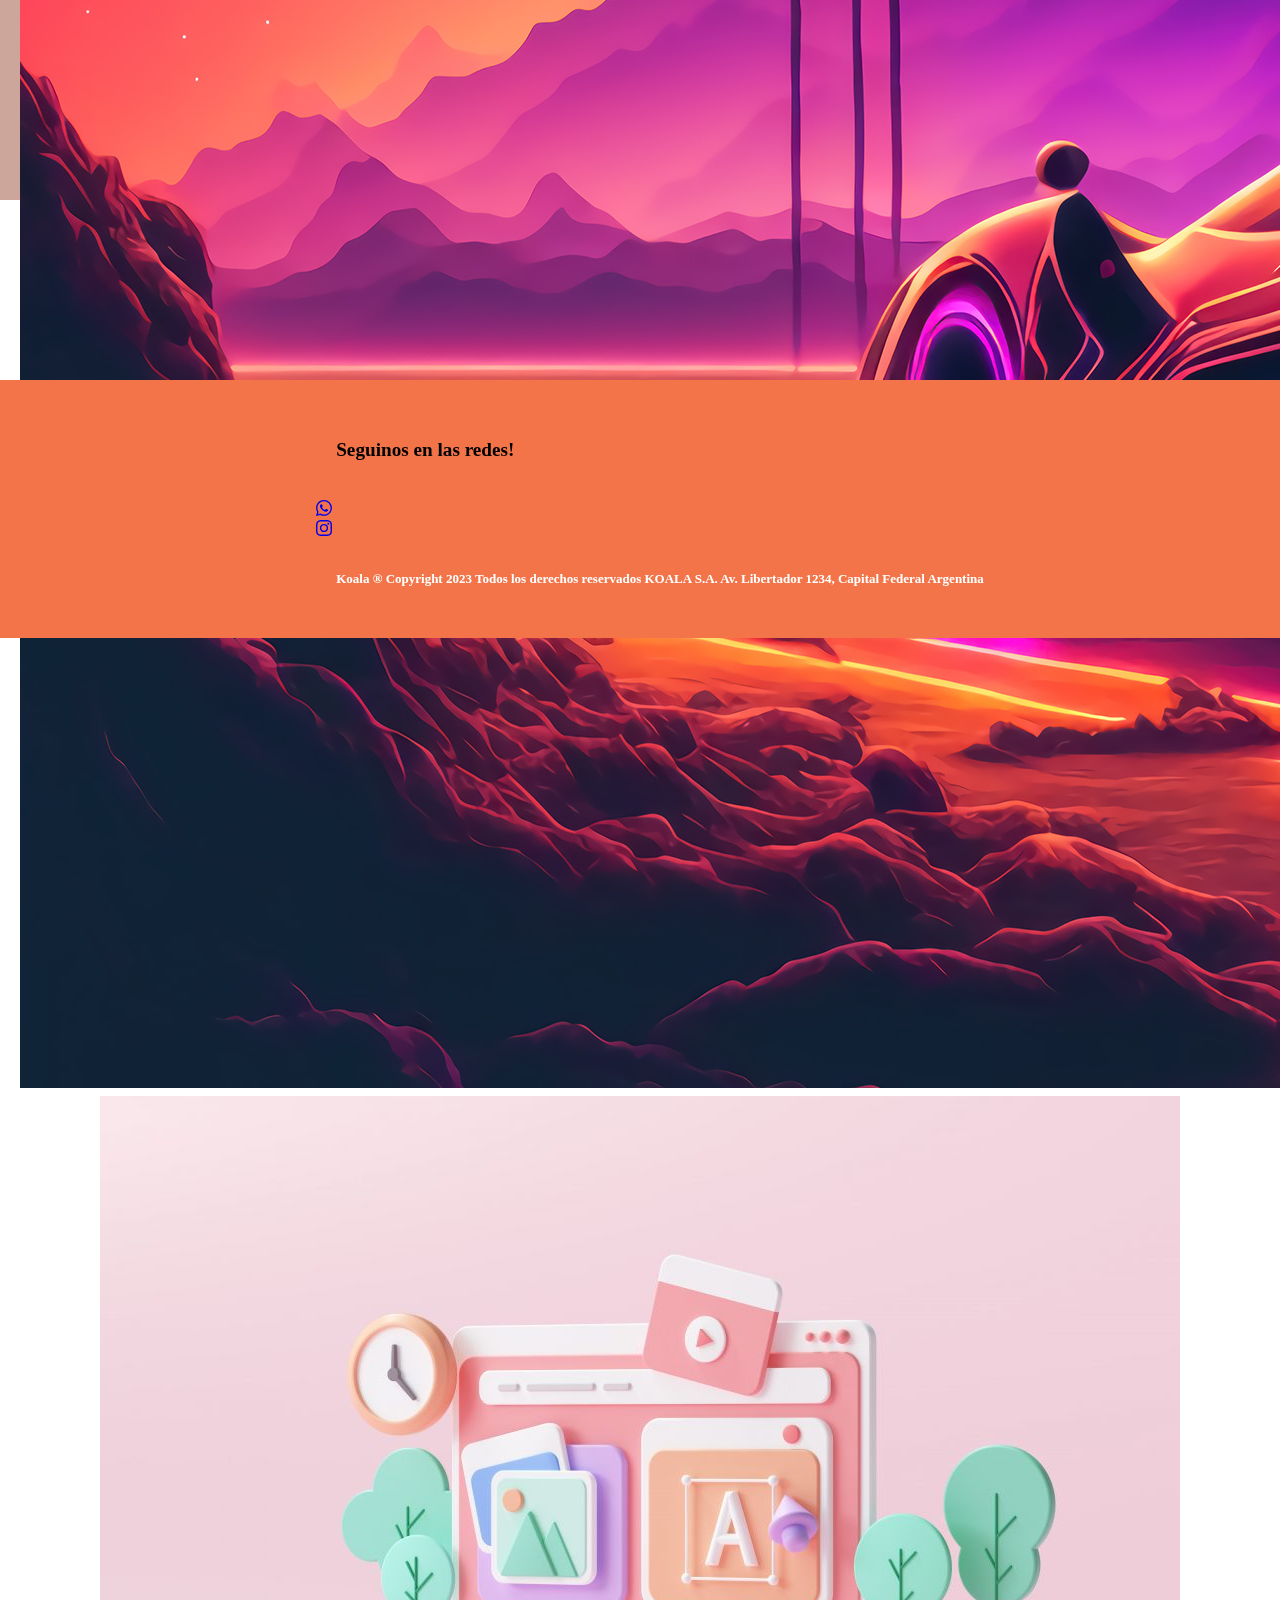
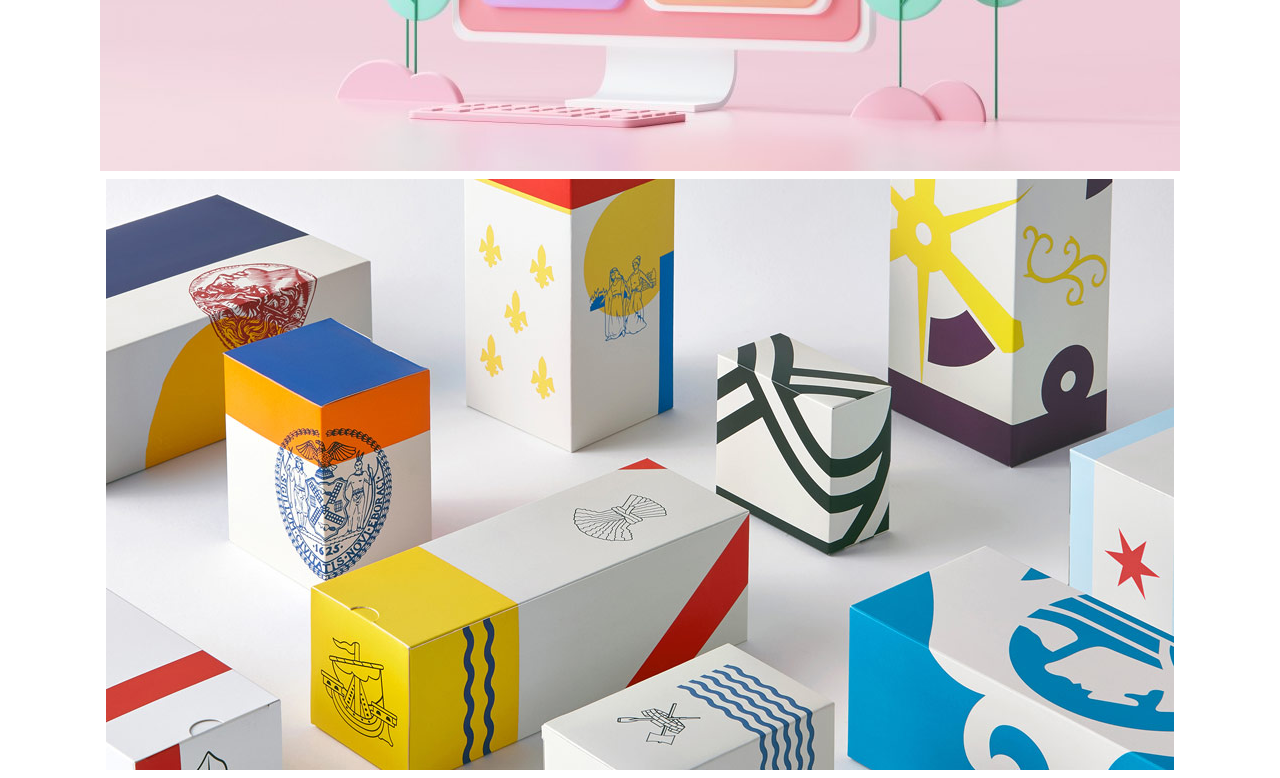
<file: pages/proyectos.html>
<!DOCTYPE html>
<html lang="en">
<head>
        <meta charset="UTF-8">
        <meta name="viewport" content="width=device-width, initial-scale=1.0">
        <title>Koala - proyectos</title>
        <link rel="icon" type="image/png" href="../imagenes/logo.png">
    <meta name="description" content="Transformamos tus ideas en realidad">
    <meta name="keywords" content="DProyectos de nuestro estudio digital">
    <meta name="viewport" content="width=device-width, user-scable=no, inicial-scale=1.0, maximum-scale=1.0, minimum-scale=1.0">
     <link href="https://cdn.jsdelivr.net/npm/bootstrap@5.2.3/dist/css/bootstrap.min.css" rel="stylesheet" integrity="sha384-rbsA2VBKQhggwzxH7pPCaAqO46MgnOM80zW1RWuH61DGLwZJEdK2Kadq2F9CUG65" crossorigin="anonymous">           
    <link rel="stylesheet" href="../SCSS/style.css">
</head>


<body>
  
<div id="grilla-proyectos">
      <header id="header">
<nav class="menu">
        <ul>
          <li><a href="./nosotros.html">Nosotros</a></l>
          <li><a href="./servicios.html">Servicios</a></li>
          <a class="logo" href="../index.html"><img src="../imagenes/Koala.png" alt="logo.png"></a>
          <li><a href="./proyectos.html">Proyectos</a></li>
          <li><a href="./contacto.html">Contacto</a></li>
         
 </ul>
 </nav>
</header>

<main id="proyectos">
      <h1> Proyectos Koala </h1>
<p>Estos son algunos de nuestros mejores trabajos que realizamos en los últimos años.</p>
<div id="carouselslide" class="carouselslide" data-bs-ride="carousel">
      <div class="carousel-inner">
        <div class="carousel-item active">
          <img src="../imagenes/imagen auto.jpg" class="d-block w-100" alt="imagen1">
        </div>
        <div class="carousel-item">
          <img src="../imagenes/diseño web.jpg" class="d-block w-100" alt="imagen2">
        </div>
        <div class="carousel-item">
          <img src="../imagenes/packaging-salamanca.jpg" class="d-block w-100" alt="imagen3">
        </div>
      </div>
    </div>


</main>


      <footer>
<div>
      <h3>Seguinos en las redes!</h3>
      <div id="whatsapp">
            <a href="https://api.whatsapp.com/send" target="_blank">
      <svg xmlns="http://www.w3.org/2000/svg" width="16" height="16" fill="currentColor" class="bi bi-whatsapp" viewBox="0 0 16 16">
              <path d="M13.601 2.326A7.854 7.854 0 0 0 7.994 0C3.627 0 .068 3.558.064 7.926c0 1.399.366 2.76 1.057 3.965L0 16l4.204-1.102a7.933 7.933 0 0 0 3.79.965h.004c4.368 0 7.926-3.558 7.93-7.93A7.898 7.898 0 0 0 13.6 2.326zM7.994 14.521a6.573 6.573 0 0 1-3.356-.92l-.24-.144-2.494.654.666-2.433-.156-.251a6.56 6.56 0 0 1-1.007-3.505c0-3.626 2.957-6.584 6.591-6.584a6.56 6.56 0 0 1 4.66 1.931 6.557 6.557 0 0 1 1.928 4.66c-.004 3.639-2.961 6.592-6.592 6.592zm3.615-4.934c-.197-.099-1.17-.578-1.353-.646-.182-.065-.315-.099-.445.099-.133.197-.513.646-.627.775-.114.133-.232.148-.43.05-.197-.1-.836-.308-1.592-.985-.59-.525-.985-1.175-1.103-1.372-.114-.198-.011-.304.088-.403.087-.088.197-.232.296-.346.1-.114.133-.198.198-.33.065-.134.034-.248-.015-.347-.05-.099-.445-1.076-.612-1.47-.16-.389-.323-.335-.445-.34-.114-.007-.247-.007-.38-.007a.729.729 0 0 0-.529.247c-.182.198-.691.677-.691 1.654 0 .977.71 1.916.81 2.049.098.133 1.394 2.132 3.383 2.992.47.205.84.326 1.129.418.475.152.904.129 1.246.08.38-.058 1.171-.48 1.338-.943.164-.464.164-.86.114-.943-.049-.084-.182-.133-.38-.232z"/>
            </svg></a>
      </div>
      <div id="instagram">
            <a href="https://www.instagram.com/" target="_blank">
            <svg xmlns="http://www.w3.org/2000/svg" width="16" height="16" fill="currentColor" class="bi bi-instagram" viewBox="0 0 16 16">
              <path d="M8 0C5.829 0 5.556.01 4.703.048 3.85.088 3.269.222 2.76.42a3.917 3.917 0 0 0-1.417.923A3.927 3.927 0 0 0 .42 2.76C.222 3.268.087 3.85.048 4.7.01 5.555 0 5.827 0 8.001c0 2.172.01 2.444.048 3.297.04.852.174 1.433.372 1.942.205.526.478.972.923 1.417.444.445.89.719 1.416.923.51.198 1.09.333 1.942.372C5.555 15.99 5.827 16 8 16s2.444-.01 3.298-.048c.851-.04 1.434-.174 1.943-.372a3.916 3.916 0 0 0 1.416-.923c.445-.445.718-.891.923-1.417.197-.509.332-1.09.372-1.942C15.99 10.445 16 10.173 16 8s-.01-2.445-.048-3.299c-.04-.851-.175-1.433-.372-1.941a3.926 3.926 0 0 0-.923-1.417A3.911 3.911 0 0 0 13.24.42c-.51-.198-1.092-.333-1.943-.372C10.443.01 10.172 0 7.998 0h.003zm-.717 1.442h.718c2.136 0 2.389.007 3.232.046.78.035 1.204.166 1.486.275.373.145.64.319.92.599.28.28.453.546.598.92.11.281.24.705.275 1.485.039.843.047 1.096.047 3.231s-.008 2.389-.047 3.232c-.035.78-.166 1.203-.275 1.485a2.47 2.47 0 0 1-.599.919c-.28.28-.546.453-.92.598-.28.11-.704.24-1.485.276-.843.038-1.096.047-3.232.047s-2.39-.009-3.233-.047c-.78-.036-1.203-.166-1.485-.276a2.478 2.478 0 0 1-.92-.598 2.48 2.48 0 0 1-.6-.92c-.109-.281-.24-.705-.275-1.485-.038-.843-.046-1.096-.046-3.233 0-2.136.008-2.388.046-3.231.036-.78.166-1.204.276-1.486.145-.373.319-.64.599-.92.28-.28.546-.453.92-.598.282-.11.705-.24 1.485-.276.738-.034 1.024-.044 2.515-.045v.002zm4.988 1.328a.96.96 0 1 0 0 1.92.96.96 0 0 0 0-1.92zm-4.27 1.122a4.109 4.109 0 1 0 0 8.217 4.109 4.109 0 0 0 0-8.217zm0 1.441a2.667 2.667 0 1 1 0 5.334 2.667 2.667 0 0 1 0-5.334"/>
            </svg></a>
      </div>

            <h2 class="legales"> Koala ® Copyright 2023
              Todos los derechos reservados
              KOALA S.A.
              Av. Libertador 1234, Capital Federal Argentina </h2>

      </footer>
<script src="https://cdn.jsdelivr.net/npm/bootstrap@5.2.3/dist/js/bootstrap.bundle.min.js" integrity="sha384-kenU1KFdBIe4zVF0s0G1M5b4hcpxyD9F7jL+jjXkk+Q2h455rYXK/7HAuoJl+0I4" crossorigin="anonymous"></script>
</div>
</body>
</html>
</file>
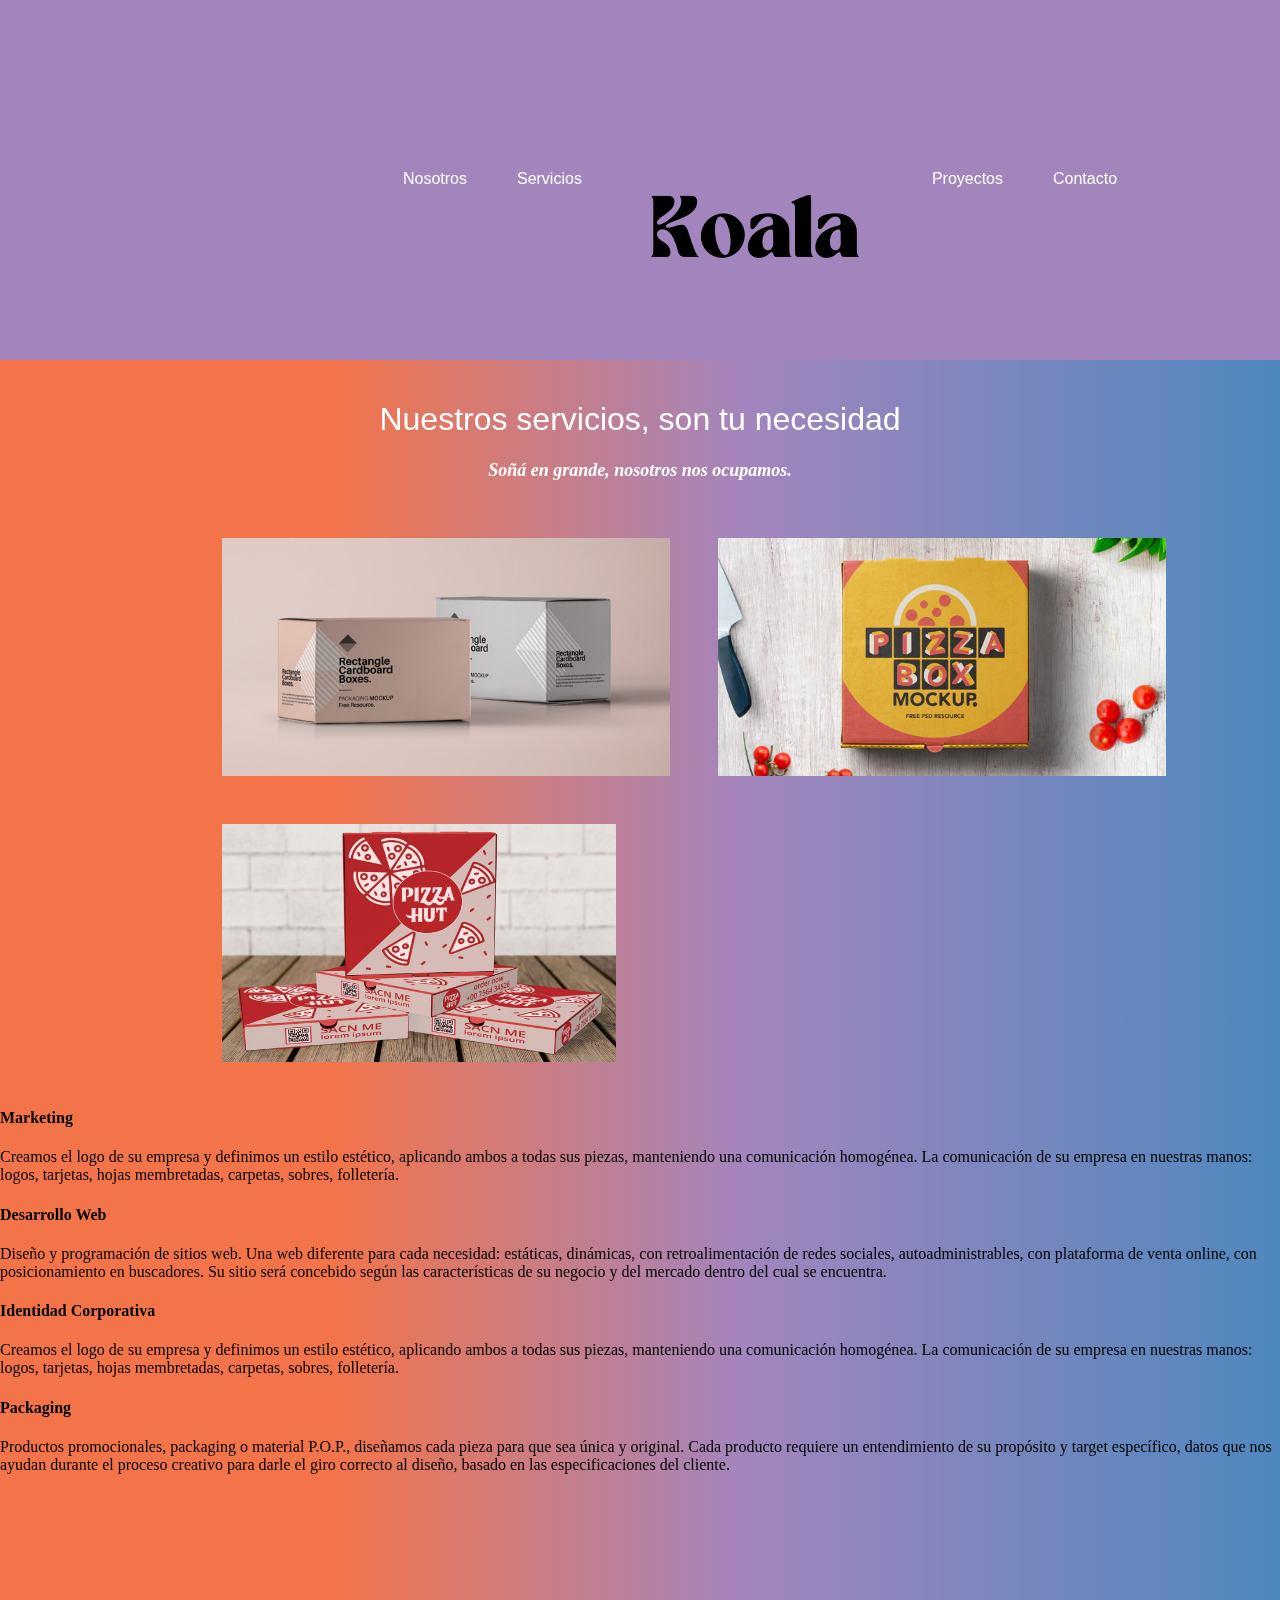
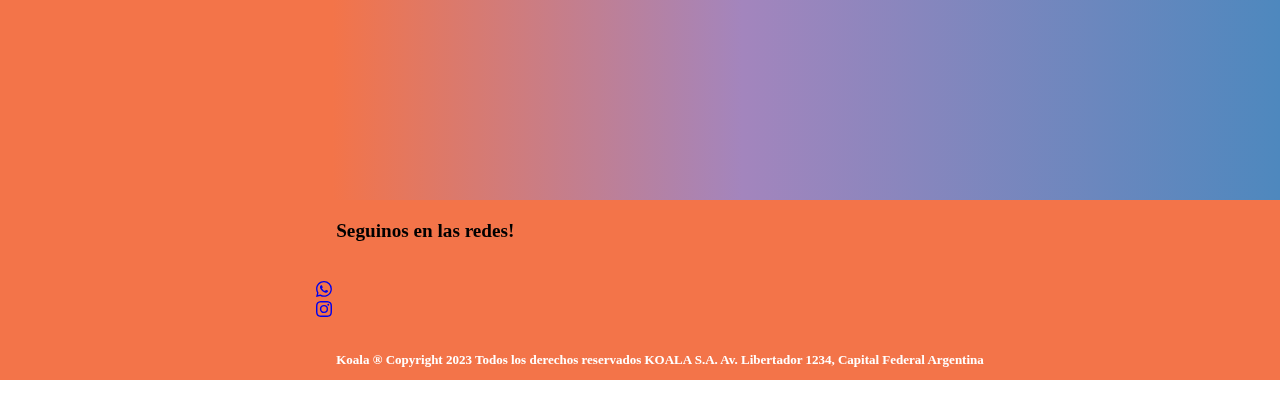
<file: pages/servicios.html>
<!DOCTYPE html>
<html lang="en">
<head>
        <meta charset="UTF-8">
        <meta name="viewport" content="width=device-width, initial-scale=1.0">
        <title>Koala - servicios</title>
        <link rel="icon" type="image/png" href="../imagenes/logo.png">
    <meta name="description" content="Packaging, dise;o, marcas, patentes, logos, identidad, y mucho mas">
    <meta name="keywords" content="Los servicios que ofrecemos de Web Marketing digital">
    <meta name="viewport" content="width=device-width, user-scable=no, inicial-scale=1.0, maximum-scale=1.0, minimum-scale=1.0">
     <link href="https://cdn.jsdelivr.net/npm/bootstrap@5.2.3/dist/css/bootstrap.min.css" rel="stylesheet" integrity="sha384-rbsA2VBKQhggwzxH7pPCaAqO46MgnOM80zW1RWuH61DGLwZJEdK2Kadq2F9CUG65" crossorigin="anonymous">           
    <link rel="stylesheet" href="../SCSS/style.css">
</head>

<body>
  
<div id="grilla-servicios">
      <header id="header">
<nav class="menu">
        <ul>
          <li><a href="./nosotros.html">Nosotros</a></l>
          <li><a href="./servicios.html">Servicios</a></li>
          <a class="logo" href="../index.html"><img src="../imagenes/Koala.png" alt="logo.png"></a>
          <li><a href="./proyectos.html">Proyectos</a></li>
          <li><a href="./contacto.html">Contacto</a></li>
         
 </ul>
 </nav>
</header>

      <main id="Productos">
        <div class="Servicios">  
<h1 class="titulo1">Nuestros servicios, son tu necesidad </h1>
<h2 class="titulo2">Soñá en grande, nosotros nos ocupamos.</h2>
</div>

<div class="imagenes-servicios">
  <img src="../imagenes/proyecto1.jpg" class="img-fluid" alt="responsiveimagenes">
  <img src="../imagenes/proyecto2.jpg" class="img-fluid" alt="responsiveimagenes">
  <img src="../imagenes/proyecto3.jpg" class="img-fluid" alt="responsiveimagenes">
</div>

<div class="container mb-5 mt-5 text-center;">
  <div class="row align-item-start">
    <div class="col1">
        <h4>Marketing</h4>
        <p>Creamos el logo de su empresa y definimos un estilo estético, aplicando ambos a todas sus piezas, manteniendo una comunicación homogénea. La comunicación de su empresa en nuestras manos: logos, tarjetas, hojas membretadas, carpetas, sobres, folletería.</p>
    </div>
    <div class="col2">
        <h4>Desarrollo Web</h4>
        <p>Diseño y programación de sitios web. Una web diferente para cada necesidad: estáticas, dinámicas, con retroalimentación de redes sociales, autoadministrables, con plataforma de venta online, con posicionamiento en buscadores. Su sitio será concebido según las características de su negocio y del mercado dentro del cual se encuentra.</p>            
    </div>
    <div class="col3">
        <h4>Identidad Corporativa</h4>
        <p>Creamos el logo de su empresa y definimos un estilo estético, aplicando ambos a todas sus piezas, manteniendo una comunicación homogénea. La comunicación de su empresa en nuestras manos: logos, tarjetas, hojas membretadas, carpetas, sobres, folletería.</p>        
    </div>
    <div class="col4">
        <h4>Packaging</h4>
        <p>Productos promocionales, packaging o material P.O.P., diseñamos cada pieza para que sea única y original. Cada producto requiere un entendimiento de su propósito y target específico, datos que nos ayudan durante el proceso creativo para darle el giro correcto al diseño, basado en las especificaciones del cliente.</p>             
  </div>
</div>
</div>
</main>

<footer>
  <div>
        <h3>Seguinos en las redes!</h3>
        <div id="whatsapp">
              <a href="https://api.whatsapp.com/send" target="_blank">
        <svg xmlns="http://www.w3.org/2000/svg" width="16" height="16" fill="currentColor" class="bi bi-whatsapp" viewBox="0 0 16 16">
                <path d="M13.601 2.326A7.854 7.854 0 0 0 7.994 0C3.627 0 .068 3.558.064 7.926c0 1.399.366 2.76 1.057 3.965L0 16l4.204-1.102a7.933 7.933 0 0 0 3.79.965h.004c4.368 0 7.926-3.558 7.93-7.93A7.898 7.898 0 0 0 13.6 2.326zM7.994 14.521a6.573 6.573 0 0 1-3.356-.92l-.24-.144-2.494.654.666-2.433-.156-.251a6.56 6.56 0 0 1-1.007-3.505c0-3.626 2.957-6.584 6.591-6.584a6.56 6.56 0 0 1 4.66 1.931 6.557 6.557 0 0 1 1.928 4.66c-.004 3.639-2.961 6.592-6.592 6.592zm3.615-4.934c-.197-.099-1.17-.578-1.353-.646-.182-.065-.315-.099-.445.099-.133.197-.513.646-.627.775-.114.133-.232.148-.43.05-.197-.1-.836-.308-1.592-.985-.59-.525-.985-1.175-1.103-1.372-.114-.198-.011-.304.088-.403.087-.088.197-.232.296-.346.1-.114.133-.198.198-.33.065-.134.034-.248-.015-.347-.05-.099-.445-1.076-.612-1.47-.16-.389-.323-.335-.445-.34-.114-.007-.247-.007-.38-.007a.729.729 0 0 0-.529.247c-.182.198-.691.677-.691 1.654 0 .977.71 1.916.81 2.049.098.133 1.394 2.132 3.383 2.992.47.205.84.326 1.129.418.475.152.904.129 1.246.08.38-.058 1.171-.48 1.338-.943.164-.464.164-.86.114-.943-.049-.084-.182-.133-.38-.232z"/>
              </svg></a>
        </div>
        <div id="instagram">
              <a href="https://www.instagram.com/" target="_blank">
              <svg xmlns="http://www.w3.org/2000/svg" width="16" height="16" fill="currentColor" class="bi bi-instagram" viewBox="0 0 16 16">
                <path d="M8 0C5.829 0 5.556.01 4.703.048 3.85.088 3.269.222 2.76.42a3.917 3.917 0 0 0-1.417.923A3.927 3.927 0 0 0 .42 2.76C.222 3.268.087 3.85.048 4.7.01 5.555 0 5.827 0 8.001c0 2.172.01 2.444.048 3.297.04.852.174 1.433.372 1.942.205.526.478.972.923 1.417.444.445.89.719 1.416.923.51.198 1.09.333 1.942.372C5.555 15.99 5.827 16 8 16s2.444-.01 3.298-.048c.851-.04 1.434-.174 1.943-.372a3.916 3.916 0 0 0 1.416-.923c.445-.445.718-.891.923-1.417.197-.509.332-1.09.372-1.942C15.99 10.445 16 10.173 16 8s-.01-2.445-.048-3.299c-.04-.851-.175-1.433-.372-1.941a3.926 3.926 0 0 0-.923-1.417A3.911 3.911 0 0 0 13.24.42c-.51-.198-1.092-.333-1.943-.372C10.443.01 10.172 0 7.998 0h.003zm-.717 1.442h.718c2.136 0 2.389.007 3.232.046.78.035 1.204.166 1.486.275.373.145.64.319.92.599.28.28.453.546.598.92.11.281.24.705.275 1.485.039.843.047 1.096.047 3.231s-.008 2.389-.047 3.232c-.035.78-.166 1.203-.275 1.485a2.47 2.47 0 0 1-.599.919c-.28.28-.546.453-.92.598-.28.11-.704.24-1.485.276-.843.038-1.096.047-3.232.047s-2.39-.009-3.233-.047c-.78-.036-1.203-.166-1.485-.276a2.478 2.478 0 0 1-.92-.598 2.48 2.48 0 0 1-.6-.92c-.109-.281-.24-.705-.275-1.485-.038-.843-.046-1.096-.046-3.233 0-2.136.008-2.388.046-3.231.036-.78.166-1.204.276-1.486.145-.373.319-.64.599-.92.28-.28.546-.453.92-.598.282-.11.705-.24 1.485-.276.738-.034 1.024-.044 2.515-.045v.002zm4.988 1.328a.96.96 0 1 0 0 1.92.96.96 0 0 0 0-1.92zm-4.27 1.122a4.109 4.109 0 1 0 0 8.217 4.109 4.109 0 0 0 0-8.217zm0 1.441a2.667 2.667 0 1 1 0 5.334 2.667 2.667 0 0 1 0-5.334"/>
              </svg></a>
        </div>
  
              <h2 class="legales"> Koala ® Copyright 2023
                Todos los derechos reservados
                KOALA S.A.
                Av. Libertador 1234, Capital Federal Argentina </h2>
  
        </footer>
<script src="https://cdn.jsdelivr.net/npm/bootstrap@5.2.3/dist/js/bootstrap.bundle.min.js" integrity="sha384-kenU1KFdBIe4zVF0s0G1M5b4hcpxyD9F7jL+jjXkk+Q2h455rYXK/7HAuoJl+0I4" crossorigin="anonymous"></script>
</div>
</body>
</html>
</file>
<file: SCSS/style.css>
/*variables*/
/*header*/
/*variables*/
@import url("https://fonts.googleapis.com/css2?family=Copse&family=MuseoModerno:wght@500&family=Palanquin+Dark&family=Secular+One&display=swap");
header {
  background-color: #a385bd;
  padding: 100px;
  display: flex;
  flex-direction: row;
  justify-content: center;
  align-items: center;
  margin: 0%;
  grid-area: header;
  width: 100%;
}
header .menu ul {
  display: flex;
  list-style: none;
  gap: 50px;
  width: 100%;
}
header .menu ul li a {
  text-decoration: none;
  color: white;
  font-family: Arial, Helvetica, sans-serif;
}
header .menu ul li a:hover {
  background-color: #f37449;
}
header .menu ul .logo {
  filter: brightness(1.1);
  mix-blend-mode: multiply;
  height: 20px;
}
@media (min-width: 570px) {
  header header {
    color: #a385bd;
  }
}

/*variables*/
/*Footer*/
footer {
  padding: 20px;
  display: flex;
  flex-direction: row;
  justify-content: center;
  align-items: center;
  margin: 0%;
  width: 100%;
  grid-area: footer;
  background-color: #f37449;
}
footer h3 {
  font-size: larger;
  padding: 20px;
}
footer .redes {
  font-style: italic;
  font-family: sans-serif;
  font-size: medium;
  padding: 20px;
}
footer .legales {
  font-size: small;
  color: white;
  padding: 20px;
}
footer .logofooter {
  height: 5px;
  filter: brightness(1.1);
  mix-blend-mode: multiply;
  padding: 20px;
}
footer img svg {
  width: auto;
  height: 40%;
  padding: 5px;
  padding: 20px;
}
@media (min-width: 570px) {
  footer header {
    color: #a385bd;
  }
}

@media (min-width: 570px) {
  header {
    color: #a385bd;
  }
}
/*inicio*/
#grilla {
  display: grid;
  grid-template-areas: "header header" "main  section" "footer footer";
  height: 100vh;
  grid-template-columns: 60% 40%;
  grid-template-rows: 40% 80% 20%;
}

body {
  margin: 0%;
}

main {
  grid-area: main;
}
main .intro1 {
  font-size: 100px;
  font-family: "Palanquin Dark", sans-serif;
  padding: 90px 40px 20px 40px;
  line-height: 90px;
}
main .intro2 {
  font-style: oblique;
  font-size: medium;
  padding: 10px 40px 20px 40px;
  font-weight: lighter;
  font-family: Helvetica, sans-serif;
}
@media (min-width: 570px) {
  main header {
    color: #a385bd;
  }
  main main {
    grid-template-columns: 1fr 1fr;
  }
}

#section {
  grid-area: section;
  background-color: #4e88be;
  padding-left: 40px;
}
#section .texto {
  padding: 30px 20px 42px 20px;
  color: white;
  width: -moz-fit-content;
  width: fit-content;
}
#section .texto .intro3 {
  font-family: Arial, Helvetica, sans-serif;
  color: white;
  padding: 10px;
  height: -moz-fit-content;
  height: fit-content;
  text-align: center;
}
#section .texto .intro4 {
  font-family: sans-serif;
  width: auto;
  display: inline-flex;
  text-align: justify;
}
#section .texto .link {
  text-decoration: none;
  color: white;
  font-family: Helvetica;
}
@media (min-width: 570px) {
  #section header {
    color: #a385bd;
  }
}

/*nosotros*/
#grilla-nosotros {
  display: grid;
  height: 100vh;
  grid-template-columns: 50% 50%;
  grid-template-rows: 40% 110% 30%;
  grid-template-areas: "header header" "main main" "footer footer";
}

#nosotros {
  background-color: #a385bd;
}
#nosotros .estudio {
  width: 100%;
  padding: 1% 30% 1% 30%;
  color: black;
  border-radius: 6px;
  cursor: pointer;
  text-align: justify;
  transition-property: border-radius;
  transition-duration: 1s;
  transition-timing-function: linear;
}
#nosotros .estudio .estudio:hover {
  border-radius: 30%;
  background-color: #4e88be;
}
#nosotros .estudio .titulon {
  font-family: "Palanquin Dark", sans-serif;
  color: white;
  font-size: 40px;
  margin-bottom: 2%;
  text-align: center;
}
#nosotros .estudio .frase {
  font-style: oblique;
  font-size: 20px;
  margin-top: 0%;
  margin-left: 103px;
  padding: 8px;
  text-align: center;
  text-align: justify;
  color: #5e866d;
}
#nosotros .estudio .texton {
  font-family: sans-serif;
  font-weight: 100;
  font-size: medium;
  width: 100%;
  height: 20%;
  padding: 8px;
  text-align: center;
}
#nosotros .estudio p {
  justify-content: center;
  text-align: justify;
}
@media (min-width: 570px) {
  #nosotros header {
    color: #a385bd;
  }
}

/*Servicios*/
#grilla-servicios {
  display: grid;
  height: 100vh;
  grid-template-columns: 50% 50%;
  grid-template-rows: 40% 160% 20%;
  grid-template-areas: "header header" "main main" "footer footer";
}

#Productos {
  background: linear-gradient(90deg, rgb(243, 116, 73) 26%, rgb(163, 133, 189) 58%, rgb(78, 136, 190) 100%);
}
#Productos .Servicios {
  text-align: center;
  color: white;
  padding: 20px;
}
#Productos .Servicios .titulo1 {
  font-family: Arial, Helvetica, sans-serif;
  font-weight: 400;
}
#Productos .Servicios .titulo2 {
  font-size: large;
  font-style: oblique;
}

.imagenes-servicios {
  max-width: -moz-max-content;
  max-width: max-content;
  flex-direction: row;
  align-items: center;
  padding-left: 200px;
  border-color: rgb(204, 166, 154);
}
.imagenes-servicios .img-fluid {
  height: 238px;
  border: #9ACD32;
  padding: 22px;
  align-items: center;
  justify-content: space-evenly;
  display: inline-flex;
}
@media (min-width: 570px) {
  .imagenes-servicios header {
    color: #a385bd;
  }
}

/*proyectos*/
#grilla-proyectos {
  display: grid;
  height: 100vh;
  grid-template-rows: 40% 160% 20%;
  grid-template-columns: 70% 30%;
  grid-template-areas: "header header" "main main" "carousel section" "footer footer";
}

#proyectos {
  font-family: "Palanquin Dark", sans-serif;
  align-items: center;
  font-size: medium;
  text-align: center;
  color: black;
  background-color: rgb(204, 166, 154);
  padding: 20px;
}

.carouselslide {
  width: auto;
  grid-area: carousel;
}

/*contacto*/
#grillacontacto {
  display: grid;
  height: 100vh;
  grid-template-columns: 50% 50%;
  grid-template-rows: 40% 100% 20%;
  grid-template-areas: "header header" "main formulario" "footer footer";
}

.contacto {
  background-color: #4e88be;
  padding-left: 40px;
  padding-top: 20px;
  color: white;
}
.contacto h1 {
  font-size: larger;
  padding-top: 20px;
}
.contacto h2 {
  font-size: medium;
  font-variant: all-small-caps;
  text-decoration: overline;
  color: white;
  padding-bottom: 10px;
}

.formulario {
  grid-area: formulario;
  padding-left: 40px;
  padding-top: 20px;
  width: -moz-fit-content;
  width: fit-content;
}
.formulario h2 {
  padding-top: 20px;
  font-size: large;
  padding-left: 17px;
  color: #5e866d;
  padding-bottom: 20px;
}
.formulario .mail {
  padding-left: 20px;
  padding-bottom: 10px;
  width: 500px;
}
.formulario .mensaje {
  padding-left: 20px;
  padding-bottom: 10px;
  width: 500px;
}
.formulario .asunto {
  padding-left: 20px;
  padding-bottom: 10px;
  width: 500px;
}
.formulario .Nombre {
  padding-left: 20px;
  padding-bottom: 10px;
  width: 500px;
}
.formulario .btnenviar {
  padding-left: 20px;
  padding-bottom: 10px;
  width: 150px;
}/*# sourceMappingURL=style.css.map */
</file>
